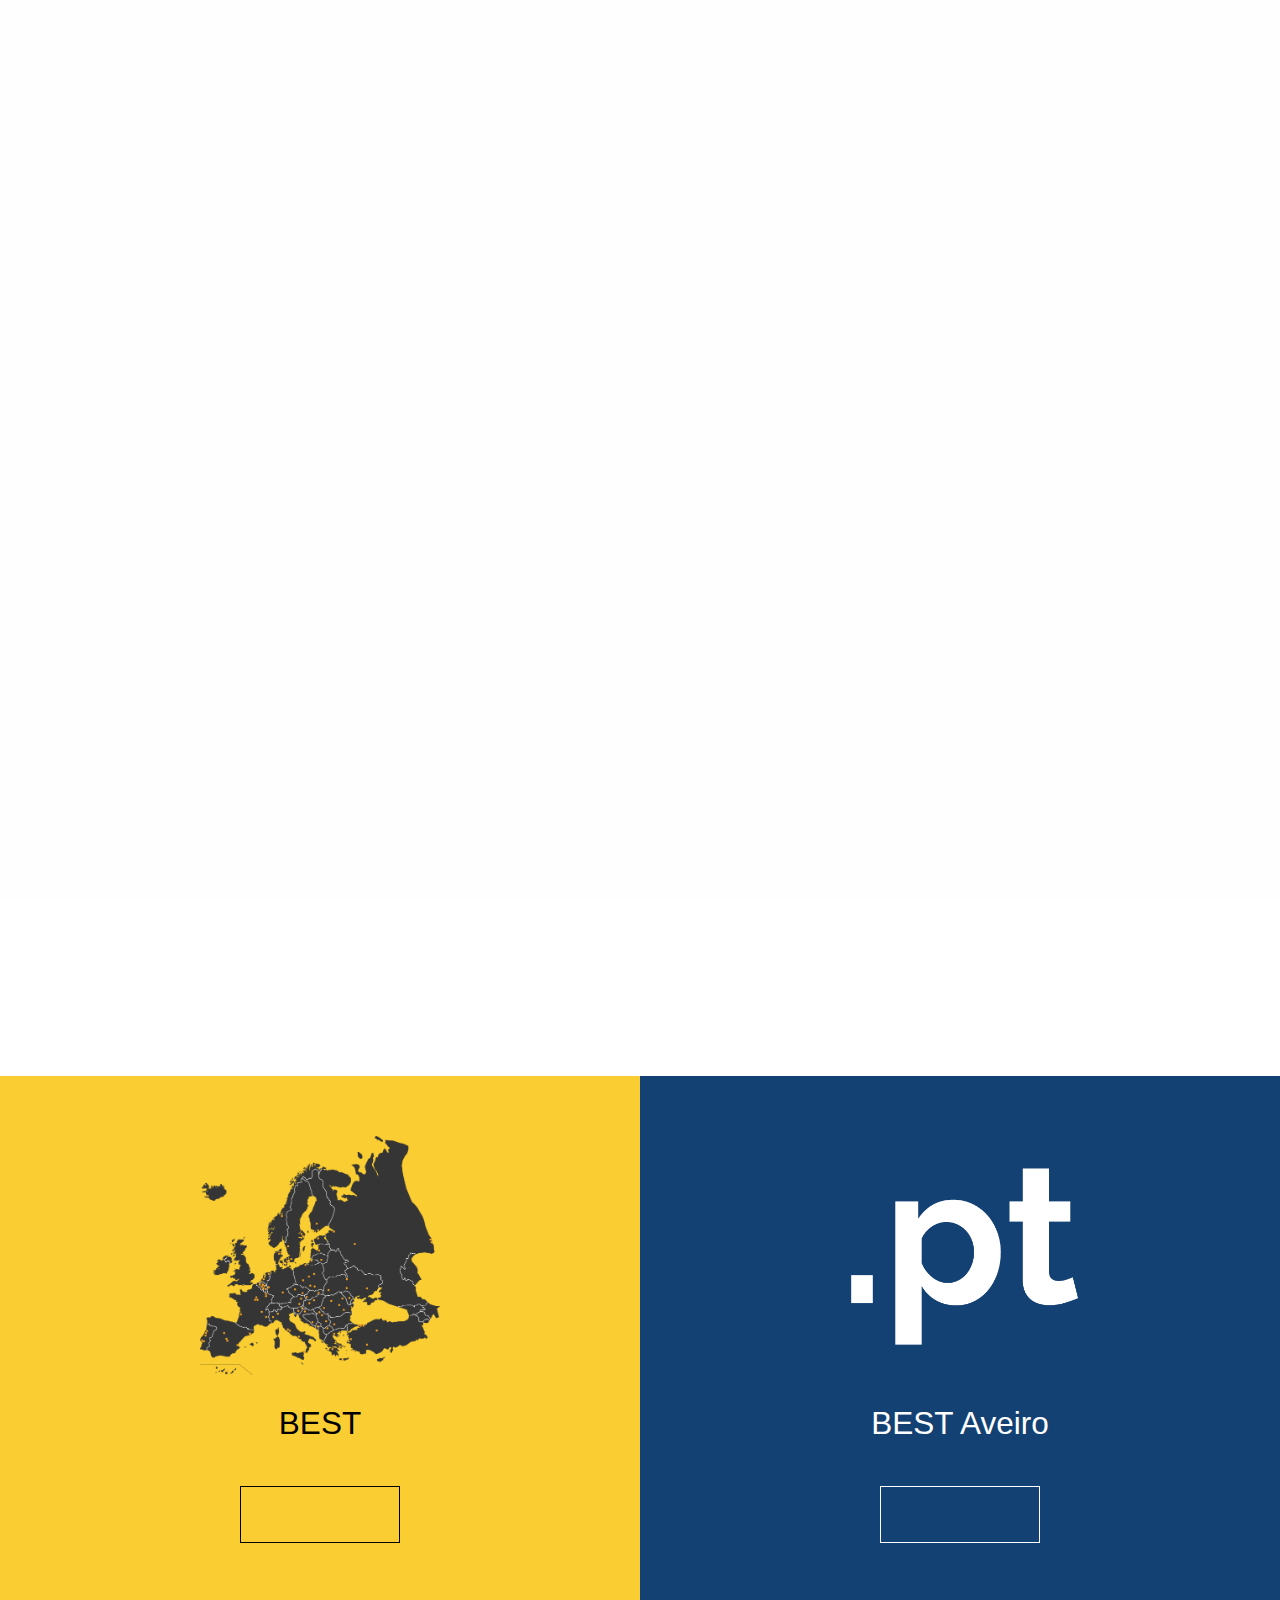
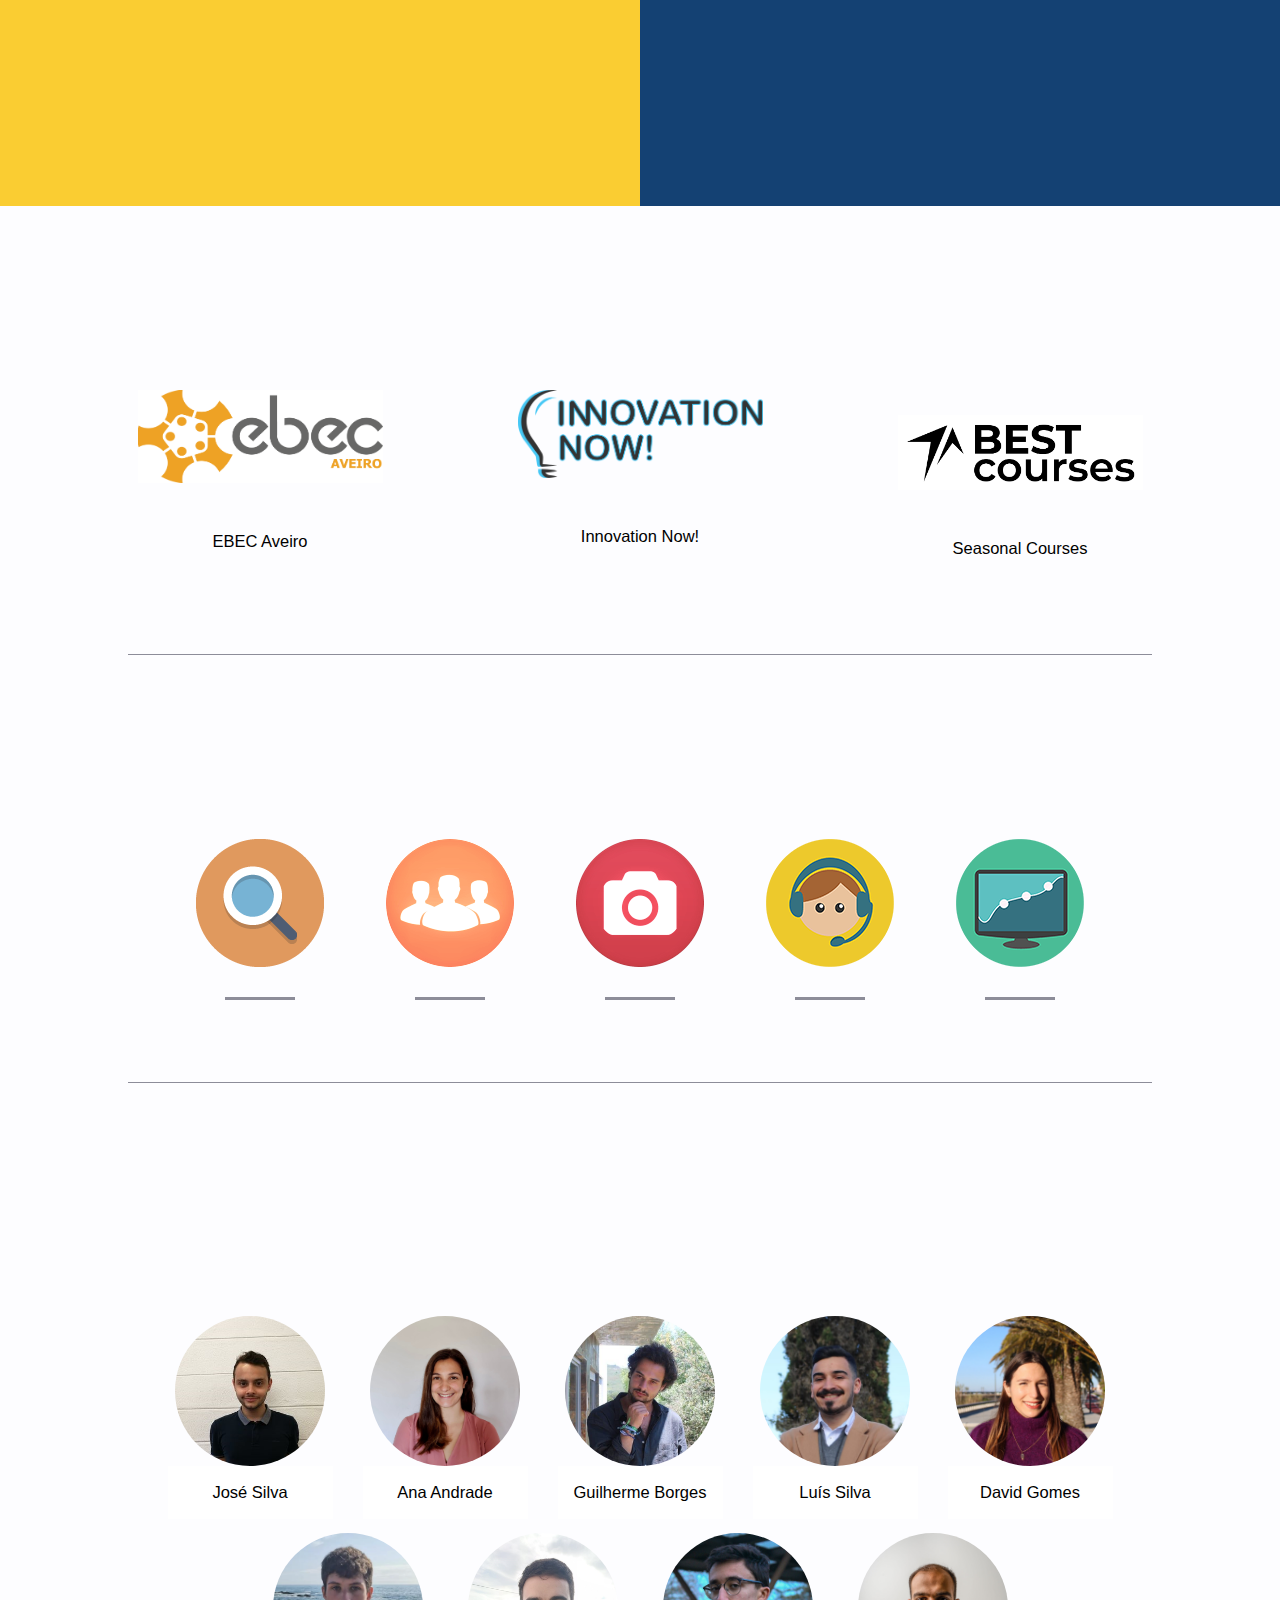
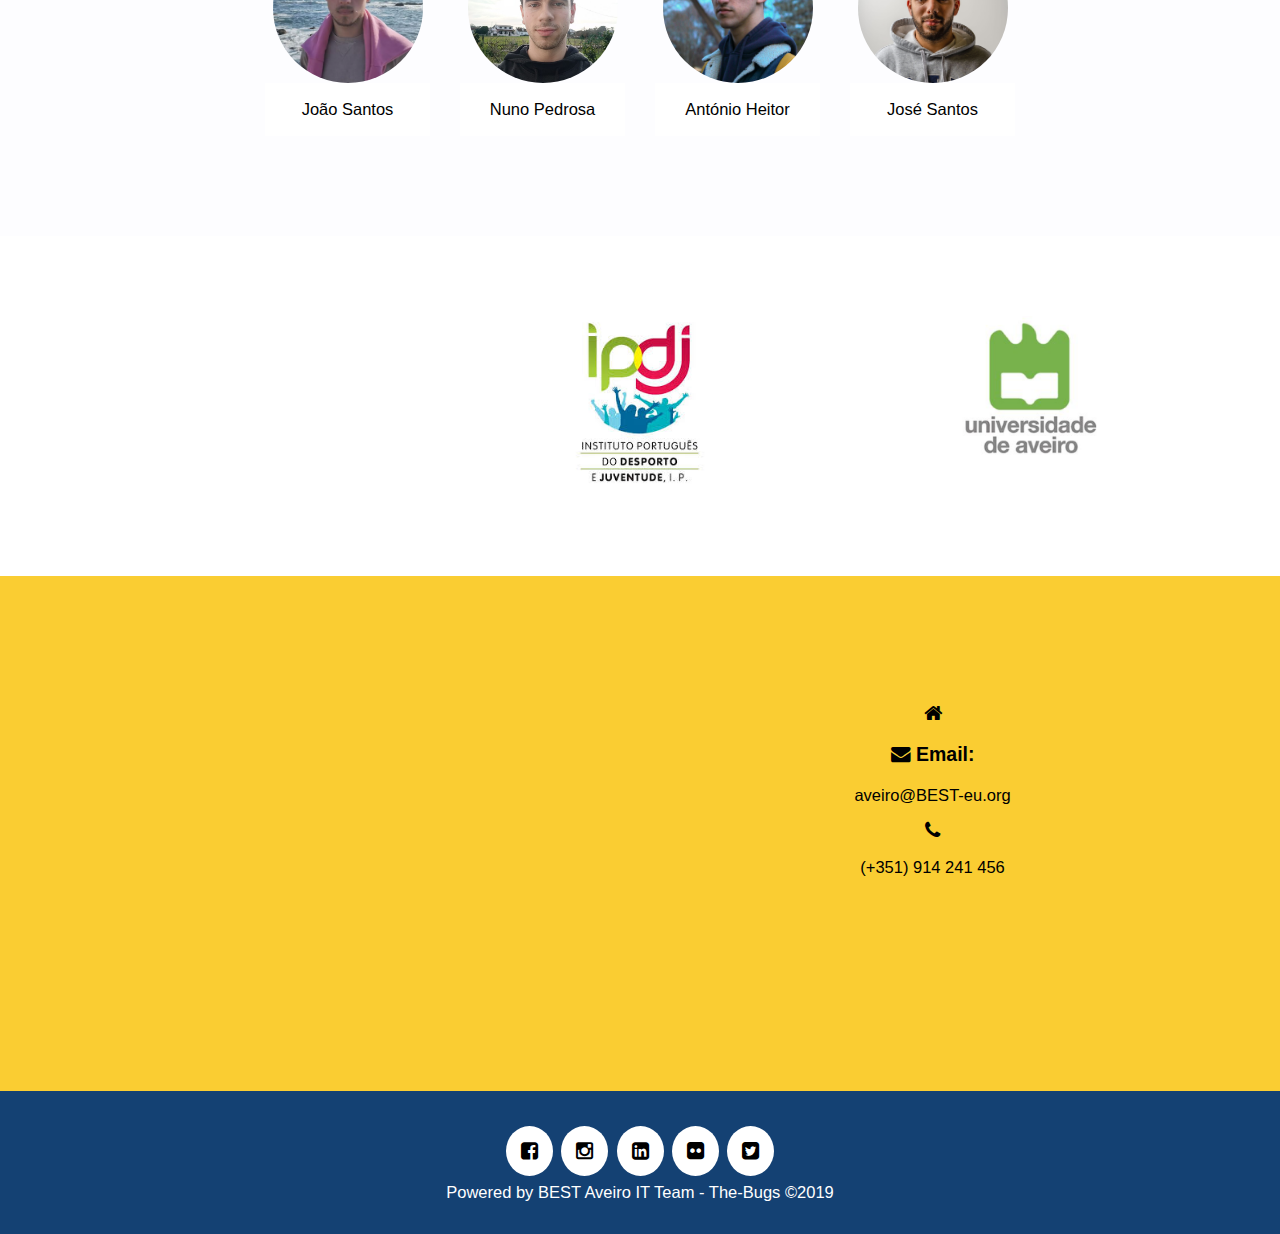
<file: index.html>
<html>
<head>
  <meta charset="utf-8">
  <meta http-equiv="X-UA-Compatible" content="IE=edge,chrome=1">
  <title>BEST Aveiro</title>
  <meta name="description" content="">
  <meta name="viewport" content="width=device-width, initial-scale=1, minimum-scale=1">
  <link rel="icon" href="assets/images/BEST_logomark.png">

  <link rel="stylesheet" href="assets/css/fonticons.css">
  <link rel="stylesheet" href="assets/css/font-awesome.min.css">
  <link rel="stylesheet" href="assets/fonts/stylesheet.css">

  <!--The 3 links are necessary to guarantee bootstrap work-->
  <!-- Latest compiled and minified CSS -->
  <link rel="stylesheet" href="https://maxcdn.bootstrapcdn.com/bootstrap/3.4.1/css/bootstrap.min.css">

  <!-- jQuery library -->
  <script src="https://ajax.googleapis.com/ajax/libs/jquery/3.4.1/jquery.min.js"></script>

  <!-- Latest compiled JavaScript -->
  <script src="https://maxcdn.bootstrapcdn.com/bootstrap/3.4.1/js/bootstrap.min.js"></script>

  <!-- Knockout feature -->
  <!-- Requires Jquery-->
  <script src="https://knockoutjs.com/downloads/knockout-3.5.0.js"></script>
  
  <!--Theme custom css -->
  <link rel="stylesheet" href="assets/css/layout.css">
  
  <!--Theme Responsive css-->
  <link rel="stylesheet" href="assets/css/responsivity.css"/>

</head>
<body data-bind="with: body">

  <div class="preloader">
    <div class="loaded">&nbsp;</div>
  </div>
  
  <nav class="navbar navbar-fixed-top navbar-default">
    <div class="container">
      <div class="navbar-header">
        <button type="button" class="navbar-toggle collapsed" data-toggle="collapse"
                        data-target="#myNavbar" aria-expanded="false">
          <span class="icon-bar"></span>
          <span class="icon-bar"></span>
          <span class="icon-bar"></span>
        </button>
        <a href="#">
          <img src="assets/images/logobranco.png">
        </a>
      </div>
        <div class="collapse navbar-collapse" id="myNavbar">
          <ul class="nav navbar-nav navbar-right" data-bind="using: navbar">
            <li><a href="#abouts" data-bind="text: abouts"></a></li>
            <li><a href="#teams" data-bind="text: events"></a></li>
            <li><a href="#equipas" data-bind="text: teams"></a></li>
            <li><a href="#portfolio" data-bind="text: board"></a></li>
            <li><a href="#clients" data-bind="text: partners"></a></li>
            <li><a href="#contactos" data-bind="text: contacts"></a></li>
            <li><a href="" data-bind="text: language, attr: {href: pageLanguage}"></a></li>
          </ul>
        </div>
    </div>
  </nav>
  
  <header id="home">
    <div class="container">
      <div class="row">
        <div class="slider">
          <img src="assets/images/ii1.png">
          <h3>Board of European <br>Students of Technology</h3>
          <p>Empowered Diversity - Developing Students</p>
        </div>
      </div>
    </div>
  </header>
  
  <section id="abouts" data-bind="using: abouts">
    <div class="container-fluid">
      <div class="row text-black">
        <div class="col-sm-6 bg-orange">          
          <img class="img-responsive" src="assets/images/teste3.png">
          <h3>BEST</h3>
          <p data-bind="text: text01"></p>
          <a class="btn-black btn" data-bind="text: btn" data-toggle="modal" data-target="#modalBEST"></a>
        </div>
        <div class="col-sm-6 bg-blue text-white">
          <img class="img-responsive" src="assets/images/pt.png">            
          <h3>BEST Aveiro</h3>
          <p data-bind="text: text02"></p>
          <a class="btn-white btn" data-bind="text: btn2" data-toggle="modal" data-target="#modalLBG"></a>
        </div>
      </div>
    </div>
  </section>
  
  <section id="teams" data-bind="using: events">
    <div class="container">

        <div class="row">
          <div class="col-sm-12 header">
              <h2 data-bind="text: title"></h2>
          </div>
        </div>

        <div class="row body" style="margin:auto">
          <div class="col-md-4">
            <a href="http://bestaveiro.web.ua.pt/ebec/">
              <img class="img-responsive" src="assets/images/Eventos/ebec.png" alt=" ">                 
              <h3>EBEC Aveiro</h3>
            </a>
            <p data-bind="html: textEbec"></p>
          </div>
  
          <div class="col-md-4">
            <a href="http://bestaveiro.web.ua.pt/innovation-now/" class="button">
              <img class="img-responsive" src="assets/images/Eventos/innov.png" alt="">
              <h3>Innovation Now!</h3>
            </a>
            <p data-bind="html: textInnov"></p>
          </div>

          <div class="col-md-4">
            <a href="http://bestaveiro.web.ua.pt/course/" class="button">
              <img class="img-responsive" src="assets/images/Eventos/cursos.png" style="margin-top: 25px" alt="">
              <h3>Seasonal Courses</h3>
            </a>
            <p data-bind="html: textCourses"></p>
          </div>
        </div>

    </div>
    <br><br>
    <div class="separator1"></div>
  </section>
  
  <section id="equipas" data-bind="using:teams">

      <div class="container">

        <div class="row header">
          <div class="col-sm-12">
            <h2 data-bind="text: title"></h2>
          </div>
        </div>

        <div class="row body">

          <div class="col-md-2 col-md-offset-1 division">
            <img class="img-responsive" src="assets/images/ft2.png">
            <div class="separator"></div>
            <h3 data-bind="text: titleCnt"></h3>
            <p data-bind="text: textCnt" style="margin-top: 52px"></p>
          </div>
  
          <div class="col-md-2 division">
            <img class="img-responsive" src="assets/images/ft5.png">
            <div class="separator"></div>
            <h3 data-bind="text: titleHR"></h3>
            <p data-bind="text: textHR" style="margin-top: 52px"></p>
          </div>

          <div class="col-md-2 division">
            <img class="img-responsive" src="assets/images/ft3.png">
            <div class="separator"></div>
            <h3 data-bind="text: titleMkt"></h3>
            <p style="margin-top: 16px" data-bind="text: textMkt"></p>
          </div>

          <div class="col-md-2 division">
            <img class="img-responsive" src="assets/images/ft1.png">
            <div class="separator"></div>
            <h3 data-bind="text: titleFR"></h3>
            <p data-bind="text: textFR"></p>
          </div>

          <div class="col-md-2 division">
            <img class="img-responsive" src="assets/images/ft4.png">
            <div class="separator"></div>
            <h3 data-bind="text: titleIT"></h3>
            <p data-bind="text: textIT"></p>
          </div>

        </div>
      </div>
      <div class="separator1"></div>
  </section>
  
  <section id="portfolio" data-bind="using: mgmt">
      <div class="container">

        <div class="row header">
          <div class="col-lg-12">
            <h2 data-bind="text: boardtitle"></h2>
          </div>
        </div>

        <div class="row body">

          <div class="col-md-offset-1 col-md-2 col-sm-4">
            <a class="portfolio-link" target="_blank" href="https://www.linkedin.com/in/jose-silva98/">
              <div class="portfolio-hover">
                <div class="portfolio-hover-content">
                  <i class="fa fa-linkedin"></i>
                </div>
              </div>
              <img class="img-responsive mgmt-photos" src="assets/images/x/4.png">
            </a>
            <div class="subtitle">
              <h4>José Silva</h4>
              <p class="text-muted" data-bind="text: president"></p>
            </div>
          </div>

          <div class="col-md-2 col-sm-4">
            <a class="portfolio-link" target="_blank" href="https://www.linkedin.com/in/ana-carolina-andrade-ac01/">
              <div class="portfolio-hover">
                <div class="portfolio-hover-content">
                  <i class="fa fa-linkedin"></i>
                </div>
              </div>
              <img class="img-responsive mgmt-photos" src="assets/images/x/6.png" alt="">
            </a>
            <div class="subtitle">
              <h4>Ana Andrade</h4>
              <p class="text-muted" data-bind="text: treasurer"></p>
            </div>
          </div>

          <div class="col-md-2 col-sm-4">
            <a class="portfolio-link" target="_blank" href="https://www.linkedin.com/in/guilhermesborges/">
              <div class="portfolio-hover">
                <div class="portfolio-hover-content">
                  <i class="fa fa-linkedin"></i>
                </div>
              </div>
              <img class="img-responsive mgmt-photos" src="assets/images/x/2.png" alt="">
            </a>
            <div class="subtitle">
              <h4>Guilherme Borges</h4>
              <p class="text-muted" data-bind="text: secretary"></p>
            </div>
          </div>
         
          <div class="col-md-offset-0 col-md-2 col-sm-offset-2 col-sm-4">
            <a class="portfolio-link" target="_blank" href="https://www.linkedin.com/in/luís-silva-0143561b9/">
              <div class="portfolio-hover">
                <div class="portfolio-hover-content">
                  <i class="fa fa-linkedin"></i>
                </div>
              </div>
              <img class="img-responsive mgmt-photos" src="assets/images/x/3.png" alt="">
            </a>
            <div class="subtitle">
              <h4>Luís Silva</h4>
              <p class="text-muted" data-bind="text: vphr"></p>
            </div>
          </div>

          <div class="col-md-2 col-sm-4">
            <a class="portfolio-link" target="_blank" href="https://www.linkedin.com/in/pedro-david-gomes/">
              <div class="portfolio-hover">
                <div class="portfolio-hover-content">
                  <i class="fa fa-linkedin"></i>
                </div>
              </div>
              <img class="img-responsive mgmt-photos" src="assets/images/x/8.png" alt="">
            </a>
            <div class="subtitle">
              <h4>David Gomes</h4>
              <p class="text-muted" data-bind="text: vpis"></p>
            </div>
          </div>
        </div>

        <div class="row header-2">
          <div class="col-lg-12">
            <h2 data-bind="text: mgmttitle"></h2>
          </div>
        </div>

        <div class="row body">

          

          <div class="col-md-2 col-md-offset-2 col-sm-3">
            <a class="portfolio-link" target="_blank" href="https://www.linkedin.com/in/joão-santos-510227152/">
              <div class="portfolio-hover">
                <div class="portfolio-hover-content">
                  <i class="fa fa-linkedin"></i>
                </div>
              </div>
              <img class="img-responsive mgmt-photos" src="assets/images/x/1.png" alt="">
            </a>
            <div class="subtitle">
              <h4>João Santos</h4>
              <p class="text-muted" data-bind="text: cnt"></p>
            </div>
          </div>

          <div class="col-md-2 col-md-offset-0.5 col-sm-3">
            <a class="portfolio-link" target="_blank" href="https://www.linkedin.com/in/nunopedrosa18/">
              <div class="portfolio-hover">
                <div class="portfolio-hover-content">
                  <i class="fa fa-linkedin"></i>
                </div>
              </div>
              <img class="img-responsive mgmt-photos" src="assets/images/x/7.png" alt="">
            </a>
            <div class="subtitle">
              <h4>Nuno Pedrosa</h4>
              <p class="text-muted" data-bind="text: it"></p>
            </div>
          </div>

          <div class="col-md-2 col-md-offset-0.5 col-sm-3">
            <a class="portfolio-link" target="_blank" href="https://www.linkedin.com/in/antónio-heitor-b89abb23b/">
              <div class="portfolio-hover">
                <div class="portfolio-hover-content">
                  <i class="fa fa-linkedin"></i>
                </div>
              </div>
              <img class="img-responsive mgmt-photos" src="assets/images/x/5.png" alt="">
            </a>
            <div class="subtitle">
              <h4>António Heitor</h4>
              <p class="text-muted" data-bind="text: mkt"></p>
            </div>
          </div>

          <div class="col-md-2 col-md-offset-0.5 col-sm-3">
            <a class="portfolio-link" target="_blank" href="https://www.linkedin.com/in/josé-santos-565793239/">
              <div class="portfolio-hover">
                <div class="portfolio-hover-content">
                  <i class="fa fa-linkedin"></i>
                </div>
              </div>
              <img class="img-responsive mgmt-photos" src="assets/images/x/9.png" alt="">
            </a>
            <div class="subtitle">
              <h4>José Santos</h4>
              <p class="text-muted" data-bind="text: fr"></p>
            </div>
          </div>

          

        </div>
      </div>
  </section>
  
  <section id="clients" data-bind="using: partners">
    <div class="container">
      <div class="row">

        <div class="col-sm-4 heading">
          <h2 data-bind="text: title"></h2>
        </div>

        <div class="col-sm-4">
          <div class="partners" style="width: 50%;">
            <a href="https://www.ipdj.pt/" target="_blank">
              <img class="img-responsive" src="assets/images/c1.jpg">
            </a>
          </div>
        </div>

        <div class="col-sm-4">
          <div class="partners" style="width: 40%;">
            <a href="https://www.ua.pt/" target="_blank">
              <img class="img-responsive" src="assets/images/c2.png">
            </a>
          </div>
        </div>

      </div>
    </div>
  </section>
  
  
  <section id="contactos" data-bind="using: contacts">
    <div class="container">

      <div class="row header">
        <div class="col-sm-12" >
            <h2 data-bind="text: title"></h2>
        </div>
      </div>
  
      <div class="row body">
        <div class="col-md-6 col-md-offset-0 col-sm-offset-2 col-sm-8" >
          <div class="embed-responsive embed-responsive-16by9">
            <iframe src="https://www.google.com/maps/embed?pb=!1m18!1m12!1m3!1d3027.9809366135064!2d-8.659694684735314!3d40.630302379340826!2m3!1f0!2f0!3f0!3m2!1i1024!2i768!4f13.1!3m3!1m2!1s0xd23a2aa4e1bda2b%3A0xd70b976749475485!2sUniversidade+de+Aveiro!5e0!3m2!1spt-PT!2spt!4v1561662996255!5m2!1spt-PT!2spt"
              class="embed-responsive-item"></iframe>
          </div>
        </div>
        <div class="col-md-6 col-sm-12 text-body">
          <h5>
            <i class="fa fa-home"></i>
            <span data-bind="text: addresstitle"></span>
          </h5>
          <p data-bind="html: address"></p>
          <h5>
            <i class="fa fa-envelope"></i>            
            <span>Email:</span>
          </h5>
          <p><a href="mailto:aveiro@BEST-eu.org" class="text-black">
            <span>aveiro@BEST-eu.org</span>
          </a></p>
          <h5>
            <i class="fa fa-phone"></i>         
            <span data-bind="text: teltitle"></span>
          </h5>
          <p>(+351) 914 241 456</p>
        </div>
      </div>

    </div>
  </section>

  <footer>
    <div class="container">
      <div class="row">
        <a href="https://www.facebook.com/BESTaveiro?fref=ts"  target="_blank"
          class="fa fa-facebook-square"></a>
        <a href="https://www.instagram.com/best.aveiro/?hl=pt" target="_blank" 
          class="fa fa-instagram"></a>
        <a href="https://pt.linkedin.com/company/best-aveiro"  target="_blank"
          class="fa fa-linkedin-square"></a>
        <a href="https://www.flickr.com/photos/bestaveiro/"    target="_blank" 
          class="fa fa-flickr"></a>  
        <a href="https://twitter.com/bestaveiro" target="_blank" 
          class="fa fa-twitter-square"></a>        
      </div>
      <div class="row">
        <p class="text-white">Powered by BEST Aveiro IT Team - The-Bugs ©2019</p>
      </div>
    </div>
  </footer>

<div id="modalBEST" class="modal fade" tabindex="-1" role="dialog" data-bind="using: modalBEST" aria-hidden="true">
  <div class="modal-dialog modal-lg" role="document">
    <div class="modal-content">
      <div class="modal-header">
        <h1 class="modal-title text-black text-bold">BEST</h1>
        <button type="button" class="close" data-dismiss="modal" aria-label="Close">
          <span aria-hidden="true">&times;</span>
        </button>
      </div>
      <div class="modal-body">
        <div class="container-fluid text-black text-justify" style="font-size: 0.9rem">
          <div class="row">
            <div class="col-md-8 col-md-offset-2">
              <img class="img-responsive" src="assets/images/bextintimg.jpg">
            </div>
          </div>
          <div class="row" style="margin-top: 30px;">
              <div class="col-sm-12">
                <p data-bind="html: p1"></p>
              </div>
          </div>
          <div class="row" style="margin-top: 30px;">
            <div class="col-md-6">
              <b data-bind="text: mission"></b>
              <p data-bind="text: missionText"></p>
            </div>
            <div class="col-md-6">
              <b data-bind="text: vision"></b>
              <p data-bind="text: visionText"></p>
            </div>
          </div>
        </div>        
      </div>
      <div class="modal-footer">
        <a href="https://best.eu.org/index.jsp" target="_blank">
          <span data-bind="text: site"
          style="text-align: right; color: black; font-weight: bold;"></span>
        </a>
      </div>
    </div>
  </div>
</div>

<div id="modalLBG" class="modal fade" tabindex="-1" role="dialog" data-bind="using: modalLBG" aria-hidden="true">
  <div class="modal-dialog modal-lg" role="document">
    <div class="modal-content">
      <div class="modal-header">
        <h1 class="modal-title">BEST Aveiro</h1>
        <button type="button" class="close" data-dismiss="modal" aria-label="Close">
          <span aria-hidden="true">&times;</span>
        </button>
      </div>
      <div class="modal-body">
        <div class="container-fluid">
          <div class="row">
            <div class="col-md-8 col-md-offset-2">
              <img class="img-responsive" src="assets/images/bestaveiromodal.jpg">
            </div>
          </div>
          <div class="row" style="margin-top: 30px;">
              <div class="col-sm-12">
                <h3 style="color: rgb(20, 65, 115); font-weight: bolder;" data-bind="text: organization"></h3>
              </div>
          </div>
          <div class="row" style="margin-top: 30px;">
            <div class="col-sm-12">
              <p style="text-align: justify; color:black; font-size: 14px;" data-bind="html: p1"></p>
            </div>
          </div>
          <div class="row" style="margin-top: 30px;">
            <div class="col-sm-12">
              <img class="img-responsive" src="assets/images/a1.jpg" alt="">        
              <p style="color: black; font-size: 14px; text-align: justify;" data-bind="text: p2"></p>
            </div>
          </div>
          <div class="row" style="margin-top: 30px;">
            <div class="col-sm-12">
              <img class="img-responsive" src="assets/images/a2.jpg" alt="">
              <p style="color: black; font-size: 14px;text-align: justify;" data-bind="text: p3"></p>
              <ul style="color: black; font-size: 14px;" data-bind="using: events">
                <li data-bind="text: courses"></li>
                <li data-bind="text: ebec"></li>
                <li data-bind="text: btd"></li>
                <li>Aveiro BEST Competititons (ABCs)</li>
                <li>Workshops</li>
              </ul>
            </div>
          </div>
          <div class="row" style="margin-top: 30px;">
            <div class="col-sm-12">
              <h3 style="color: rgb(20, 65, 115); font-weight: bolder;" data-bind="text: city"></h3>
              <p style="text-align: justify; color:black; font-size: 14px;" data-bind="text: p1c"></p>  
            </div>
          </div>
          <div class="row" style="margin-top: 30px;">
            <div class="col-sm-12">
              <img class="img-responsive" src="assets/images/moliceiros.jpg" alt="">
              <p style="color: black; font-size: 14px; text-align: justify;" data-bind="text: p2c"></p>
              <!-- More about Aveiro, ovos moles -->
  
              <img style="width: 400px;height: 250px;" class="img-responsive img-center"
             src="assets/images/ovos_moles.jpg" alt="">
              <p style="color: black; font-size: 14px; text-align: justify;" data-bind="text: p3c"></p>
            </div>
          </div>          
          <div class="row" style="margin-top: 30px;">
            <div class="col-sm-12">
              <img class="img-responsive" src="assets/images/salinas.jpg" alt="">
      
              <p style="color: black; font-size: 14px; text-align: justify;" data-bind="text: p4c"></p>
  
              <!-- More about Aveiro Porto -->
              <img class="img-responsive" src="assets/images/porto_aveiro.jpg" alt=""/>
    
              <p style="color: black; font-size: 14px; text-align: justify;" data-bind="text: p5c"></p>
            </div>
          </div>
          <div class="row" style="margin-top: 30px;">
            <div class="col-sm-12">
              <h3 style=" color: rgb(20, 65, 115); font-weight: bolder;" data-bind="text: uni"></h3>
              <p style="text-align: justify; color:black; font-size: 14px;" data-bind="html: textuni"></p>
              <img style="width: 400px;height: 200px;"  class="img-responsive" src="assets/images/a3.jpg">
              <div class="texto">
                <ul data-bind="using: list">
                  <li data-bind="text: refectory"></li>
                  <li data-bind="text: library"></li>
                  <li data-bind="text: bookstore"></li>
                  <li data-bind="text: conference"></li>
                  <li data-bind="text: gallery"></li>
                  <li data-bind="text: square"></li>
                  <li data-bind="text: track"></li>
                  <li data-bind="text: laundry"></li>
                  <li data-bind="text: mail"></li>
                  <li data-bind="text: bank"></li>
                  <li data-bind="text: store"></li>
                </ul>
              </div>
            </div>
          </div>
        </div>       
      </div>
      <div class="modal-footer">
        
      </div>
    </div>
  </div>
</div>

<script src="assets/js/code.js"></script>
<script src="assets/js/estrutura.js"></script>

</body>
</html>
</file>
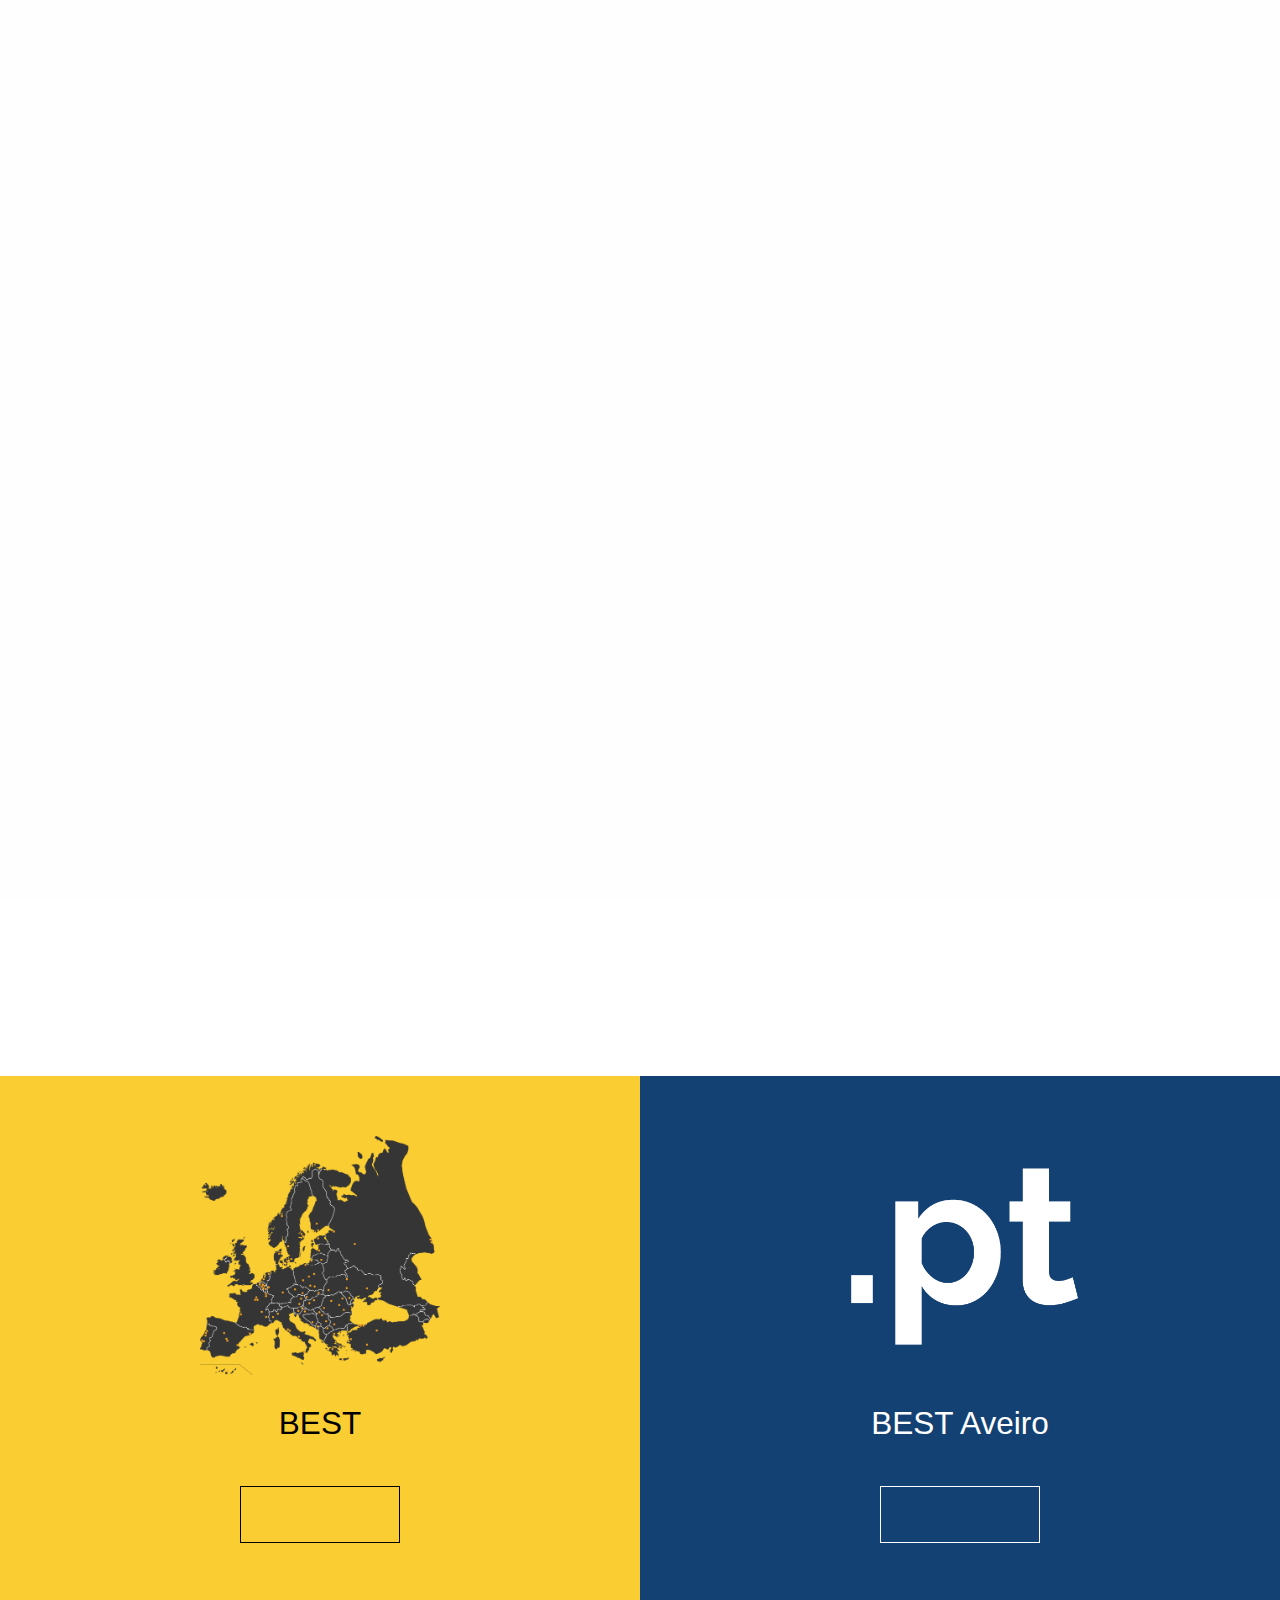
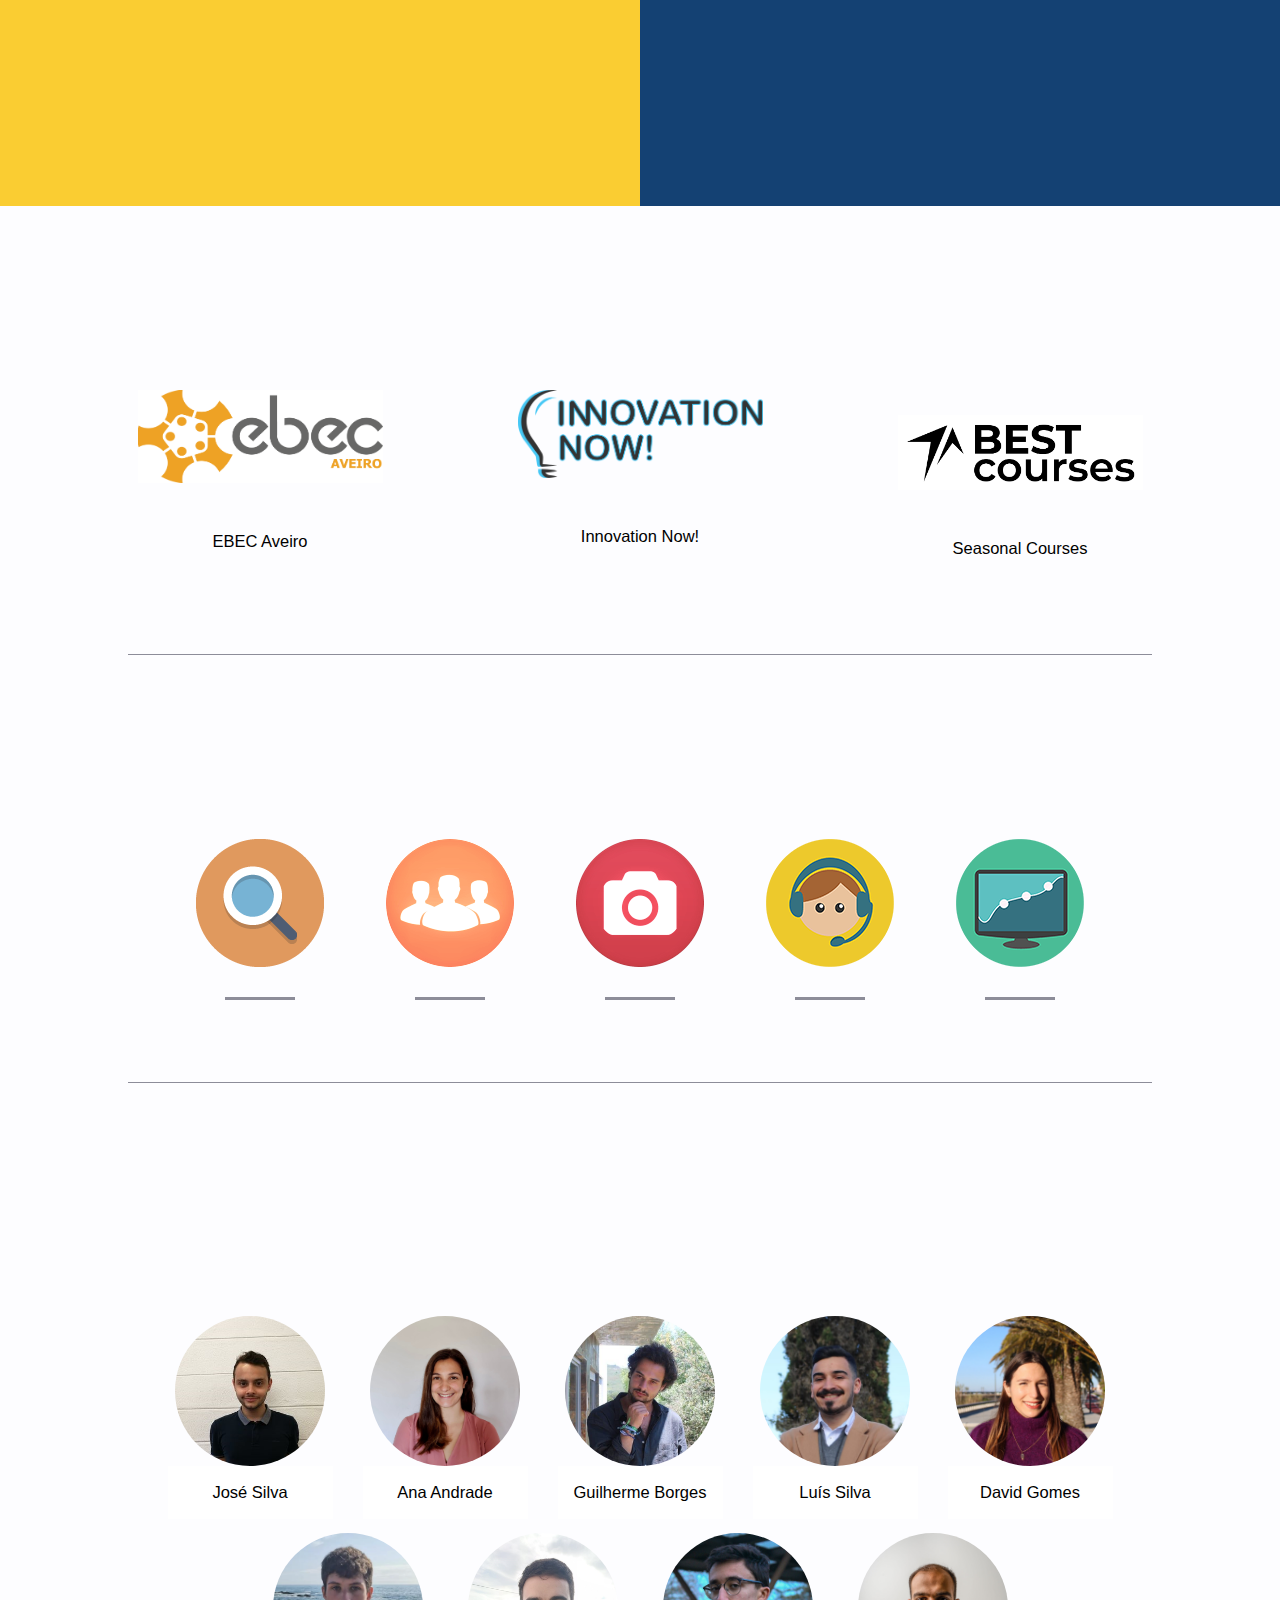
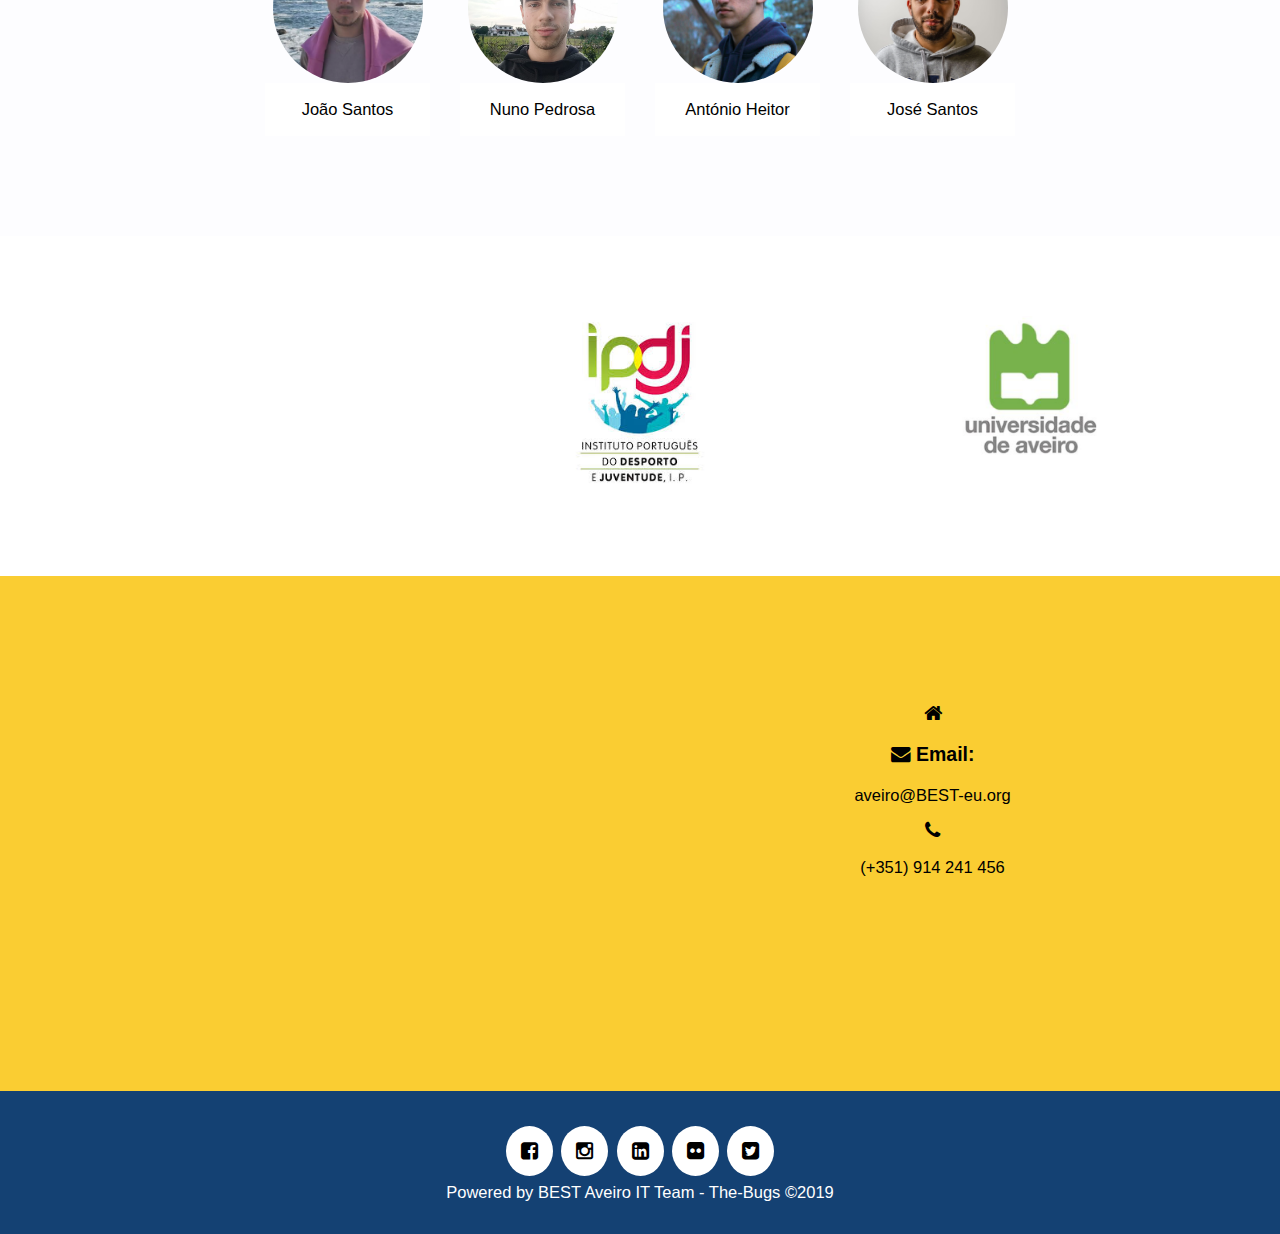
<file: indexEn.html>
<html>
<head>
  <meta charset="utf-8">
  <meta http-equiv="X-UA-Compatible" content="IE=edge,chrome=1">
  <title>BEST Aveiro</title>
  <meta name="description" content="">
  <meta name="viewport" content="width=device-width, initial-scale=1, minimum-scale=1">
  <link rel="icon" href="assets/images/BEST_logomark.png">

  <link rel="stylesheet" href="assets/css/fonticons.css">
  <link rel="stylesheet" href="assets/css/font-awesome.min.css">
  <link rel="stylesheet" href="assets/fonts/stylesheet.css">

  <!--The 3 links are necessary to guarantee bootstrap work-->
  <!-- Latest compiled and minified CSS -->
  <link rel="stylesheet" href="https://maxcdn.bootstrapcdn.com/bootstrap/3.4.1/css/bootstrap.min.css">

  <!-- jQuery library -->
  <script src="https://ajax.googleapis.com/ajax/libs/jquery/3.4.1/jquery.min.js"></script>

  <!-- Latest compiled JavaScript -->
  <script src="https://maxcdn.bootstrapcdn.com/bootstrap/3.4.1/js/bootstrap.min.js"></script>

  <!-- Knockout feature -->
  <!-- Requires Jquery-->
  <script src="https://knockoutjs.com/downloads/knockout-3.5.0.js"></script>
  
  <!--Theme custom css -->
  <link rel="stylesheet" href="assets/css/layout.css">
  
  <!--Theme Responsive css-->
  <link rel="stylesheet" href="assets/css/responsivity.css"/>

</head>
<body data-bind="with: body">

  <div class="preloader">
    <div class="loaded">&nbsp;</div>
  </div>
  
  <nav class="navbar navbar-fixed-top navbar-default">
    <div class="container">
      <div class="navbar-header">
        <button type="button" class="navbar-toggle collapsed" data-toggle="collapse"
                        data-target="#myNavbar" aria-expanded="false">
          <span class="icon-bar"></span>
          <span class="icon-bar"></span>
          <span class="icon-bar"></span>
        </button>
        <a href="#">
          <img src="assets/images/logobranco.png">
        </a>
      </div>
        <div class="collapse navbar-collapse" id="myNavbar">
          <ul class="nav navbar-nav navbar-right" data-bind="using: navbar">
            <li><a href="#abouts" data-bind="text: abouts"></a></li>
            <li><a href="#teams" data-bind="text: events"></a></li>
            <li><a href="#equipas" data-bind="text: teams"></a></li>
            <li><a href="#portfolio" data-bind="text: board"></a></li>
            <li><a href="#clients" data-bind="text: partners"></a></li>
            <li><a href="#contactos" data-bind="text: contacts"></a></li>
            <li><a href="" data-bind="text: language, attr: {href: pageLanguage}"></a></li>
          </ul>
        </div>
    </div>
  </nav>
  
  <header id="home">
    <div class="container">
      <div class="row">
        <div class="slider">
          <img src="assets/images/ii1.png">
          <h3>Board of European <br>Students of Technology</h3>
          <p>Empowered Diversity - Developing Students</p>
        </div>
      </div>
    </div>
  </header>
  
  <section id="abouts" data-bind="using: abouts">
    <div class="container-fluid">
      <div class="row text-black">
        <div class="col-sm-6 bg-orange">          
          <img class="img-responsive" src="assets/images/teste3.png">
          <h3>BEST</h3>
          <p data-bind="text: text01"></p>
          <a class="btn-black btn" data-bind="text: btn" data-toggle="modal" data-target="#modalBEST"></a>
        </div>
        <div class="col-sm-6 bg-blue text-white">
          <img class="img-responsive" src="assets/images/pt.png">            
          <h3>BEST Aveiro</h3>
          <p data-bind="text: text02"></p>
          <a class="btn-white btn" data-bind="text: btn2" data-toggle="modal" data-target="#modalLBG"></a>
        </div>
      </div>
    </div>
  </section>
  
  <section id="teams" data-bind="using: events">
    <div class="container">

        <div class="row">
          <div class="col-sm-12 header">
              <h2 data-bind="text: title"></h2>
          </div>
        </div>

        <div class="row body" style="margin:auto">
          <div class="col-md-4">
            <a href="http://bestaveiro.web.ua.pt/ebec/">
              <img class="img-responsive" src="assets/images/Eventos/ebec.png" alt=" ">                 
              <h3>EBEC Aveiro</h3>
            </a>
            <p data-bind="html: textEbec"></p>
          </div>
  
          <div class="col-md-4">
            <a href="http://bestaveiro.web.ua.pt/innovation-now/" class="button">
              <img class="img-responsive" src="assets/images/Eventos/innov.png" alt="">
              <h3>Innovation Now!</h3>
            </a>
            <p data-bind="html: textInnov"></p>
          </div>

          <div class="col-md-4">
            <a id="seasonal" class="button">
              <img class="img-responsive" src="assets/images/Eventos/cursos.png" style="margin-top: 25px" alt="">
              <h3>Seasonal Courses</h3>
            </a>
            <p data-bind="html: textCourses"></p>
          </div>
        </div>

    </div>
    <br><br>
    <div class="separator1"></div>
  </section>
  
  <section id="equipas" data-bind="using:teams">

      <div class="container">

        <div class="row header">
          <div class="col-sm-12">
            <h2 data-bind="text: title"></h2>
          </div>
        </div>

        <div class="row body">

          <div class="col-md-2 col-md-offset-1 division">
            <img class="img-responsive" src="assets/images/ft2.png">
            <div class="separator"></div>
            <h3 data-bind="text: titleCnt"></h3>
            <p data-bind="text: textCnt" style="margin-top: 52px"></p>
          </div>
  
          <div class="col-md-2 division">
            <img class="img-responsive" src="assets/images/ft5.png">
            <div class="separator"></div>
            <h3 data-bind="text: titleHR"></h3>
            <p data-bind="text: textHR" style="margin-top: 52px"></p>
          </div>

          <div class="col-md-2 division">
            <img class="img-responsive" src="assets/images/ft3.png">
            <div class="separator"></div>
            <h3 data-bind="text: titleMkt"></h3>
            <p style="margin-top: 16px" data-bind="text: textMkt"></p>
          </div>

          <div class="col-md-2 division">
            <img class="img-responsive" src="assets/images/ft1.png">
            <div class="separator"></div>
            <h3 data-bind="text: titleFR"></h3>
            <p data-bind="text: textFR" style="margin-top: 52px"></p>
          </div>

          <div class="col-md-2 division">
            <img class="img-responsive" src="assets/images/ft4.png">
            <div class="separator"></div>
            <h3 data-bind="text: titleIT"></h3>
            <p data-bind="text: textIT"></p>
          </div>

        </div>
      </div>
      <div class="separator1"></div>
  </section>
  
  <section id="portfolio" data-bind="using: mgmt">
      <div class="container">

        <div class="row header">
          <div class="col-lg-12">
            <h2 data-bind="text: boardtitle"></h2>
          </div>
        </div>

        <div class="row body">

          <div class="col-md-offset-1 col-md-2 col-sm-4">
            <a class="portfolio-link" target="_blank" href="https://www.linkedin.com/in/jose-silva98/">
              <div class="portfolio-hover">
                <div class="portfolio-hover-content">
                  <i class="fa fa-linkedin"></i>
                </div>
              </div>
              <img class="img-responsive mgmt-photos" src="assets/images/x/4.png">
            </a>
            <div class="subtitle">
              <h4>José Silva</h4>
              <p class="text-muted" data-bind="text: president"></p>
            </div>
          </div>

          <div class="col-md-2 col-sm-4">
            <a class="portfolio-link" target="_blank" href="https://www.linkedin.com/in/ana-carolina-andrade-ac01/">
              <div class="portfolio-hover">
                <div class="portfolio-hover-content">
                  <i class="fa fa-linkedin"></i>
                </div>
              </div>
              <img class="img-responsive mgmt-photos" src="assets/images/x/6.png" alt="">
            </a>
            <div class="subtitle">
              <h4>Ana Andrade</h4>
              <p class="text-muted" data-bind="text: treasurer"></p>
            </div>
          </div>

          <div class="col-md-2 col-sm-4">
            <a class="portfolio-link" target="_blank" href="https://www.linkedin.com/in/guilhermesborges/">
              <div class="portfolio-hover">
                <div class="portfolio-hover-content">
                  <i class="fa fa-linkedin"></i>
                </div>
              </div>
              <img class="img-responsive mgmt-photos" src="assets/images/x/2.png" alt="">
            </a>
            <div class="subtitle">
              <h4>Guilherme Borges</h4>
              <p class="text-muted" data-bind="text: secretary"></p>
            </div>
          </div>
         
          <div class="col-md-offset-0 col-md-2 col-sm-offset-2 col-sm-4">
            <a class="portfolio-link" target="_blank" href="https://www.linkedin.com/in/luís-silva-0143561b9/">
              <div class="portfolio-hover">
                <div class="portfolio-hover-content">
                  <i class="fa fa-linkedin"></i>
                </div>
              </div>
              <img class="img-responsive mgmt-photos" src="assets/images/x/3.png" alt="">
            </a>
            <div class="subtitle">
              <h4>Luís Silva</h4>
              <p class="text-muted" data-bind="text: vphr"></p>
            </div>
          </div>

          <div class="col-md-2 col-sm-4">
            <a class="portfolio-link" target="_blank" href="https://www.linkedin.com/in/pedro-david-gomes/">
              <div class="portfolio-hover">
                <div class="portfolio-hover-content">
                  <i class="fa fa-linkedin"></i>
                </div>
              </div>
              <img class="img-responsive mgmt-photos" src="assets/images/x/8.png" alt="">
            </a>
            <div class="subtitle">
              <h4>David Gomes</h4>
              <p class="text-muted" data-bind="text: vpis"></p>
            </div>
          </div>
        </div>

        <div class="row header-2">
          <div class="col-lg-12">
            <h2 data-bind="text: mgmttitle"></h2>
          </div>
        </div>

        <div class="row body">

          

          <div class="col-md-2 col-md-offset-2 col-sm-3">
            <a class="portfolio-link" target="_blank" href="https://www.linkedin.com/in/joão-santos-510227152/">
              <div class="portfolio-hover">
                <div class="portfolio-hover-content">
                  <i class="fa fa-linkedin"></i>
                </div>
              </div>
              <img class="img-responsive mgmt-photos" src="assets/images/x/1.png" alt="">
            </a>
            <div class="subtitle">
              <h4>João Santos</h4>
              <p class="text-muted" data-bind="text: cnt"></p>
            </div>
          </div>

          <div class="col-md-2 col-md-offset-0.5 col-sm-3">
            <a class="portfolio-link" target="_blank" href="https://www.linkedin.com/in/nunopedrosa18/">
              <div class="portfolio-hover">
                <div class="portfolio-hover-content">
                  <i class="fa fa-linkedin"></i>
                </div>
              </div>
              <img class="img-responsive mgmt-photos" src="assets/images/x/7.png" alt="">
            </a>
            <div class="subtitle">
              <h4>Nuno Pedrosa</h4>
              <p class="text-muted" data-bind="text: it"></p>
            </div>
          </div>

          <div class="col-md-2 col-md-offset-0.5 col-sm-3">
            <a class="portfolio-link" target="_blank" href="https://www.linkedin.com/in/antónio-heitor-b89abb23b/">
              <div class="portfolio-hover">
                <div class="portfolio-hover-content">
                  <i class="fa fa-linkedin"></i>
                </div>
              </div>
              <img class="img-responsive mgmt-photos" src="assets/images/x/5.png" alt="">
            </a>
            <div class="subtitle">
              <h4>António Heitor</h4>
              <p class="text-muted" data-bind="text: mkt"></p>
            </div>
          </div>

          <div class="col-md-2 col-md-offset-0.5 col-sm-3">
            <a class="portfolio-link" target="_blank" href="https://www.linkedin.com/in/josé-santos-565793239/">
              <div class="portfolio-hover">
                <div class="portfolio-hover-content">
                  <i class="fa fa-linkedin"></i>
                </div>
              </div>
              <img class="img-responsive mgmt-photos" src="assets/images/x/9.png" alt="">
            </a>
            <div class="subtitle">
              <h4>José Santos</h4>
              <p class="text-muted" data-bind="text: fr"></p>
            </div>
          </div>

        </div>
      </div>
  </section>
  
  <section id="clients" data-bind="using: partners">
    <div class="container">
      <div class="row">

        <div class="col-sm-4 heading">
          <h2 data-bind="text: title"></h2>
        </div>

        <div class="col-sm-4">
          <div class="partners" style="width: 50%;">
            <a href="https://www.ipdj.pt/" target="_blank">
              <img class="img-responsive" src="assets/images/c1.jpg">
            </a>
          </div>
        </div>

        <div class="col-sm-4">
          <div class="partners" style="width: 40%;">
            <a href="https://www.ua.pt/" target="_blank">
              <img class="img-responsive" src="assets/images/c2.png">
            </a>
          </div>
        </div>

      </div>
    </div>
  </section>
  
  
  <section id="contactos" data-bind="using: contacts">
    <div class="container">

      <div class="row header">
        <div class="col-sm-12" >
            <h2 data-bind="text: title"></h2>
        </div>
      </div>
  
      <div class="row body">
        <div class="col-md-6 col-md-offset-0 col-sm-offset-2 col-sm-8" >
          <div class="embed-responsive embed-responsive-16by9">
            <iframe src="https://www.google.com/maps/embed?pb=!1m18!1m12!1m3!1d3027.9809366135064!2d-8.659694684735314!3d40.630302379340826!2m3!1f0!2f0!3f0!3m2!1i1024!2i768!4f13.1!3m3!1m2!1s0xd23a2aa4e1bda2b%3A0xd70b976749475485!2sUniversidade+de+Aveiro!5e0!3m2!1spt-PT!2spt!4v1561662996255!5m2!1spt-PT!2spt"
              class="embed-responsive-item"></iframe>
          </div>
        </div>
        <div class="col-md-6 col-sm-12 text-body">
          <h5>
            <i class="fa fa-home"></i>
            <span data-bind="text: addresstitle"></span>
          </h5>
          <p data-bind="html: address"></p>
          <h5>
            <i class="fa fa-envelope"></i>            
            <span>Email:</span>
          </h5>
          <p><a href="mailto:aveiro@BEST.eu.org" class="text-black">
            <span>aveiro@BEST-eu.org</span>
          </a></p>
          <h5>
            <i class="fa fa-phone"></i>         
            <span data-bind="text: teltitle"></span>
          </h5>
          <p>(+351) 914 241 456</p>
        </div>
      </div>

    </div>
  </section>

  <footer>
    <div class="container">
      <div class="row">
        <a href="https://www.facebook.com/BESTaveiro?fref=ts"  target="_blank"
          class="fa fa-facebook-square"></a>
        <a href="https://www.instagram.com/best.aveiro/?hl=pt" target="_blank" 
          class="fa fa-instagram"></a>
        <a href="https://pt.linkedin.com/company/best-aveiro"  target="_blank"
          class="fa fa-linkedin-square"></a>
        <a href="https://www.flickr.com/photos/bestaveiro/"    target="_blank" 
          class="fa fa-flickr"></a>     
          <a href="https://twitter.com/bestaveiro" target="_blank" 
          class="fa fa-twitter-square"></a>      
      </div>
      <div class="row">
        <p class="text-white">Powered by BEST Aveiro IT Team - The-Bugs ©2019</p>
      </div>
    </div>
  </footer>

<div id="modalBEST" class="modal fade" tabindex="-1" role="dialog" data-bind="using: modalBEST" aria-hidden="true">
  <div class="modal-dialog modal-lg" role="document">
    <div class="modal-content">
      <div class="modal-header">
        <h1 class="modal-title text-black text-bold">BEST</h1>
        <button type="button" class="close" data-dismiss="modal" aria-label="Close">
          <span aria-hidden="true">&times;</span>
        </button>
      </div>
      <div class="modal-body">
        <div class="container-fluid text-black text-justify" style="font-size: 0.9rem">
          <div class="row">
            <div class="col-md-8 col-md-offset-2">
              <img class="img-responsive" src="assets/images/bextintimg.jpg">
            </div>
          </div>
          <div class="row" style="margin-top: 30px;">
              <div class="col-sm-12">
                <p data-bind="html: p1"></p>
              </div>
          </div>
          <div class="row" style="margin-top: 30px;">
            <div class="col-md-6">
              <b data-bind="text: mission"></b>
              <p data-bind="text: missionText"></p>
            </div>
            <div class="col-md-6">
              <b data-bind="text: vision"></b>
              <p data-bind="text: visionText"></p>
            </div>
          </div>
        </div>        
      </div>
      <div class="modal-footer">
        <a href="https://best.eu.org/index.jsp" target="_blank">
          <span data-bind="text: site"
          style="text-align: right; color: black; font-weight: bold;"></span>
        </a>
      </div>
    </div>
  </div>
</div>

<div id="modalLBG" class="modal fade" tabindex="-1" role="dialog" data-bind="using: modalLBG" aria-hidden="true">
  <div class="modal-dialog modal-lg" role="document">
    <div class="modal-content">
      <div class="modal-header">
        <h1 class="modal-title">BEST Aveiro</h1>
        <button type="button" class="close" data-dismiss="modal" aria-label="Close">
          <span aria-hidden="true">&times;</span>
        </button>
      </div>
      <div class="modal-body">
        <div class="container-fluid">
          <div class="row">
            <div class="col-md-8 col-md-offset-2">
              <img class="img-responsive" src="assets/images/bestaveiromodal.jpg">
            </div>
          </div>
          <div class="row" style="margin-top: 30px;">
              <div class="col-sm-12">
                <h3 style="color: rgb(20, 65, 115); font-weight: bolder;" data-bind="text: organization"></h3>
              </div>
          </div>
          <div class="row" style="margin-top: 30px;">
            <div class="col-sm-12">
              <p style="text-align: justify; color:black; font-size: 14px;" data-bind="html: p1"></p>
            </div>
          </div>
          <div class="row" style="margin-top: 30px;">
            <div class="col-sm-12">
              <img class="img-responsive" src="assets/images/a1.jpg" alt="">        
              <p style="color: black; font-size: 14px; text-align: justify;" data-bind="text: p2"></p>
            </div>
          </div>
          <div class="row" style="margin-top: 30px;">
            <div class="col-sm-12">
              <img class="img-responsive" src="assets/images/a2.jpg" alt="">
              <p style="color: black; font-size: 14px;text-align: justify;" data-bind="text: p3"></p>
              <ul style="color: black; font-size: 14px;" data-bind="using: events">
                <li data-bind="text: courses"></li>
                <li data-bind="text: ebec"></li>
                <li data-bind="text: btd"></li>
                <li>Aveiro BEST Competititons (ABCs)</li>
                <li>Workshops</li>
              </ul>
            </div>
          </div>
          <div class="row" style="margin-top: 30px;">
            <div class="col-sm-12">
              <h3 style="color: rgb(20, 65, 115); font-weight: bolder;" data-bind="text: city"></h3>
              <p style="text-align: justify; color:black; font-size: 14px;" data-bind="text: p1c"></p>  
            </div>
          </div>
          <div class="row" style="margin-top: 30px;">
            <div class="col-sm-12">
              <img class="img-responsive" src="assets/images/moliceiros.jpg" alt="">
              <p style="color: black; font-size: 14px; text-align: justify;" data-bind="text: p2c"></p>
              <!-- More about Aveiro, ovos moles -->
  
              <img style="width: 400px;height: 250px;" class="img-responsive img-center"
             src="assets/images/ovos_moles.jpg" alt="">
              <p style="color: black; font-size: 14px; text-align: justify;" data-bind="text: p3c"></p>
            </div>
          </div>          
          <div class="row" style="margin-top: 30px;">
            <div class="col-sm-12">
              <img class="img-responsive" src="assets/images/salinas.jpg" alt="">
      
              <p style="color: black; font-size: 14px; text-align: justify;" data-bind="text: p4c"></p>
  
              <!-- More about Aveiro Porto -->
              <img class="img-responsive" src="assets/images/porto_aveiro.jpg" alt=""/>
    
              <p style="color: black; font-size: 14px; text-align: justify;" data-bind="text: p5c"></p>
            </div>
          </div>
          <div class="row" style="margin-top: 30px;">
            <div class="col-sm-12">
              <h3 style=" color: rgb(20, 65, 115); font-weight: bolder;" data-bind="text: uni"></h3>
              <p style="text-align: justify; color:black; font-size: 14px;" data-bind="html: textuni"></p>
              <img style="width: 400px;height: 200px;"  class="img-responsive" src="assets/images/a3.jpg">
              <div class="texto">
                <ul data-bind="using: list">
                  <li data-bind="text: refectory"></li>
                  <li data-bind="text: library"></li>
                  <li data-bind="text: bookstore"></li>
                  <li data-bind="text: conference"></li>
                  <li data-bind="text: gallery"></li>
                  <li data-bind="text: square"></li>
                  <li data-bind="text: track"></li>
                  <li data-bind="text: laundry"></li>
                  <li data-bind="text: mail"></li>
                  <li data-bind="text: bank"></li>
                  <li data-bind="text: store"></li>
                </ul>
              </div>
            </div>
          </div>
        </div>       
      </div>
      <div class="modal-footer">
        
      </div>
    </div>
  </div>
</div>

<script src="assets/js/code.js"></script>
<script src="assets/js/estruturaEn.js"></script>

</body>
</html>
</file>
<file: assets/css/fonticons.css>
@font-face {
	font-family: 'Linearicons-Free';
	src:url('../fonts/Linearicons-Free.eot?w118d');
	src:url('../fonts/Linearicons-Free.eot?#iefixw118d') format('embedded-opentype'),
		url('../fonts/Linearicons-Free.woff2?w118d') format('woff2'),
		url('../fonts/Linearicons-Free.woff?w118d') format('woff'),
		url('../fonts/Linearicons-Free.ttf?w118d') format('truetype'),
		url('../fonts/Linearicons-Free.svg?w118d#Linearicons-Free') format('svg');
	font-weight: normal;
	font-style: normal;
}

.lnr {
	font-family: 'Linearicons-Free';
	speak: none;
	font-style: normal;
	font-weight: normal;
	font-variant: normal;
	text-transform: none;
	line-height: 1;

	/* Better Font Rendering =========== */
	-webkit-font-smoothing: antialiased;
	-moz-osx-font-smoothing: grayscale;
}

.lnr-home:before {
	content: "\e800";
}
.lnr-apartment:before {
	content: "\e801";
}
.lnr-pencil:before {
	content: "\e802";
}
.lnr-magic-wand:before {
	content: "\e803";
}
.lnr-drop:before {
	content: "\e804";
}
.lnr-lighter:before {
	content: "\e805";
}
.lnr-poop:before {
	content: "\e806";
}
.lnr-sun:before {
	content: "\e807";
}
.lnr-moon:before {
	content: "\e808";
}
.lnr-cloud:before {
	content: "\e809";
}
.lnr-cloud-upload:before {
	content: "\e80a";
}
.lnr-cloud-download:before {
	content: "\e80b";
}
.lnr-cloud-sync:before {
	content: "\e80c";
}
.lnr-cloud-check:before {
	content: "\e80d";
}
.lnr-database:before {
	content: "\e80e";
}
.lnr-lock:before {
	content: "\e80f";
}
.lnr-cog:before {
	content: "\e810";
}
.lnr-trash:before {
	content: "\e811";
}
.lnr-dice:before {
	content: "\e812";
}
.lnr-heart:before {
	content: "\e813";
}
.lnr-star:before {
	content: "\e814";
}
.lnr-star-half:before {
	content: "\e815";
}
.lnr-star-empty:before {
	content: "\e816";
}
.lnr-flag:before {
	content: "\e817";
}
.lnr-envelope:before {
	content: "\e818";
}
.lnr-paperclip:before {
	content: "\e819";
}
.lnr-inbox:before {
	content: "\e81a";
}
.lnr-eye:before {
	content: "\e81b";
}
.lnr-printer:before {
	content: "\e81c";
}
.lnr-file-empty:before {
	content: "\e81d";
}
.lnr-file-add:before {
	content: "\e81e";
}
.lnr-enter:before {
	content: "\e81f";
}
.lnr-exit:before {
	content: "\e820";
}
.lnr-graduation-hat:before {
	content: "\e821";
}
.lnr-license:before {
	content: "\e822";
}
.lnr-music-note:before {
	content: "\e823";
}
.lnr-film-play:before {
	content: "\e824";
}
.lnr-camera-video:before {
	content: "\e825";
}
.lnr-camera:before {
	content: "\e826";
}
.lnr-picture:before {
	content: "\e827";
}
.lnr-book:before {
	content: "\e828";
}
.lnr-bookmark:before {
	content: "\e829";
}
.lnr-user:before {
	content: "\e82a";
}
.lnr-users:before {
	content: "\e82b";
}
.lnr-shirt:before {
	content: "\e82c";
}
.lnr-store:before {
	content: "\e82d";
}
.lnr-cart:before {
	content: "\e82e";
}
.lnr-tag:before {
	content: "\e82f";
}
.lnr-phone-handset:before {
	content: "\e830";
}
.lnr-phone:before {
	content: "\e831";
}
.lnr-pushpin:before {
	content: "\e832";
}
.lnr-map-marker:before {
	content: "\e833";
}
.lnr-map:before {
	content: "\e834";
}
.lnr-location:before {
	content: "\e835";
}
.lnr-calendar-full:before {
	content: "\e836";
}
.lnr-keyboard:before {
	content: "\e837";
}
.lnr-spell-check:before {
	content: "\e838";
}
.lnr-screen:before {
	content: "\e839";
}
.lnr-smartphone:before {
	content: "\e83a";
}
.lnr-tablet:before {
	content: "\e83b";
}
.lnr-laptop:before {
	content: "\e83c";
}
.lnr-laptop-phone:before {
	content: "\e83d";
}
.lnr-power-switch:before {
	content: "\e83e";
}
.lnr-bubble:before {
	content: "\e83f";
}
.lnr-heart-pulse:before {
	content: "\e840";
}
.lnr-construction:before {
	content: "\e841";
}
.lnr-pie-chart:before {
	content: "\e842";
}
.lnr-chart-bars:before {
	content: "\e843";
}
.lnr-gift:before {
	content: "\e844";
}
.lnr-diamond:before {
	content: "\e845";
}
.lnr-linearicons:before {
	content: "\e846";
}
.lnr-dinner:before {
	content: "\e847";
}
.lnr-coffee-cup:before {
	content: "\e848";
}
.lnr-leaf:before {
	content: "\e849";
}
.lnr-paw:before {
	content: "\e84a";
}
.lnr-rocket:before {
	content: "\e84b";
}
.lnr-briefcase:before {
	content: "\e84c";
}
.lnr-bus:before {
	content: "\e84d";
}
.lnr-car:before {
	content: "\e84e";
}
.lnr-train:before {
	content: "\e84f";
}
.lnr-bicycle:before {
	content: "\e850";
}
.lnr-wheelchair:before {
	content: "\e851";
}
.lnr-select:before {
	content: "\e852";
}
.lnr-earth:before {
	content: "\e853";
}
.lnr-smile:before {
	content: "\e854";
}
.lnr-sad:before {
	content: "\e855";
}
.lnr-neutral:before {
	content: "\e856";
}
.lnr-mustache:before {
	content: "\e857";
}
.lnr-alarm:before {
	content: "\e858";
}
.lnr-bullhorn:before {
	content: "\e859";
}
.lnr-volume-high:before {
	content: "\e85a";
}
.lnr-volume-medium:before {
	content: "\e85b";
}
.lnr-volume-low:before {
	content: "\e85c";
}
.lnr-volume:before {
	content: "\e85d";
}
.lnr-mic:before {
	content: "\e85e";
}
.lnr-hourglass:before {
	content: "\e85f";
}
.lnr-undo:before {
	content: "\e860";
}
.lnr-redo:before {
	content: "\e861";
}
.lnr-sync:before {
	content: "\e862";
}
.lnr-history:before {
	content: "\e863";
}
.lnr-clock:before {
	content: "\e864";
}
.lnr-download:before {
	content: "\e865";
}
.lnr-upload:before {
	content: "\e866";
}
.lnr-enter-down:before {
	content: "\e867";
}
.lnr-exit-up:before {
	content: "\e868";
}
.lnr-bug:before {
	content: "\e869";
}
.lnr-code:before {
	content: "\e86a";
}
.lnr-link:before {
	content: "\e86b";
}
.lnr-unlink:before {
	content: "\e86c";
}
.lnr-thumbs-up:before {
	content: "\e86d";
}
.lnr-thumbs-down:before {
	content: "\e86e";
}
.lnr-magnifier:before {
	content: "\e86f";
}
.lnr-cross:before {
	content: "\e870";
}
.lnr-menu:before {
	content: "\e871";
}
.lnr-list:before {
	content: "\e872";
}
.lnr-chevron-up:before {
	content: "\e873";
}
.lnr-chevron-down:before {
	content: "\e874";
}
.lnr-chevron-left:before {
	content: "\e875";
}
.lnr-chevron-right:before {
	content: "\e876";
}
.lnr-arrow-up:before {
	content: "\e877";
}
.lnr-arrow-down:before {
	content: "\e878";
}
.lnr-arrow-left:before {
	content: "\e879";
}
.lnr-arrow-right:before {
	content: "\e87a";
}
.lnr-move:before {
	content: "\e87b";
}
.lnr-warning:before {
	content: "\e87c";
}
.lnr-question-circle:before {
	content: "\e87d";
}
.lnr-menu-circle:before {
	content: "\e87e";
}
.lnr-checkmark-circle:before {
	content: "\e87f";
}
.lnr-cross-circle:before {
	content: "\e880";
}
.lnr-plus-circle:before {
	content: "\e881";
}
.lnr-circle-minus:before {
	content: "\e882";
}
.lnr-arrow-up-circle:before {
	content: "\e883";
}
.lnr-arrow-down-circle:before {
	content: "\e884";
}
.lnr-arrow-left-circle:before {
	content: "\e885";
}
.lnr-arrow-right-circle:before {
	content: "\e886";
}
.lnr-chevron-up-circle:before {
	content: "\e887";
}
.lnr-chevron-down-circle:before {
	content: "\e888";
}
.lnr-chevron-left-circle:before {
	content: "\e889";
}
.lnr-chevron-right-circle:before {
	content: "\e88a";
}
.lnr-crop:before {
	content: "\e88b";
}
.lnr-frame-expand:before {
	content: "\e88c";
}
.lnr-frame-contract:before {
	content: "\e88d";
}
.lnr-layers:before {
	content: "\e88e";
}
.lnr-funnel:before {
	content: "\e88f";
}
.lnr-text-format:before {
	content: "\e890";
}
.lnr-text-format-remove:before {
	content: "\e891";
}
.lnr-text-size:before {
	content: "\e892";
}
.lnr-bold:before {
	content: "\e893";
}
.lnr-italic:before {
	content: "\e894";
}
.lnr-underline:before {
	content: "\e895";
}
.lnr-strikethrough:before {
	content: "\e896";
}
.lnr-highlight:before {
	content: "\e897";
}
.lnr-text-align-left:before {
	content: "\e898";
}
.lnr-text-align-center:before {
	content: "\e899";
}
.lnr-text-align-right:before {
	content: "\e89a";
}
.lnr-text-align-justify:before {
	content: "\e89b";
}
.lnr-line-spacing:before {
	content: "\e89c";
}
.lnr-indent-increase:before {
	content: "\e89d";
}
.lnr-indent-decrease:before {
	content: "\e89e";
}
.lnr-pilcrow:before {
	content: "\e89f";
}
.lnr-direction-ltr:before {
	content: "\e8a0";
}
.lnr-direction-rtl:before {
	content: "\e8a1";
}
.lnr-page-break:before {
	content: "\e8a2";
}
.lnr-sort-alpha-asc:before {
	content: "\e8a3";
}
.lnr-sort-amount-asc:before {
	content: "\e8a4";
}
.lnr-hand:before {
	content: "\e8a5";
}
.lnr-pointer-up:before {
	content: "\e8a6";
}
.lnr-pointer-right:before {
	content: "\e8a7";
}
.lnr-pointer-down:before {
	content: "\e8a8";
}
.lnr-pointer-left:before {
	content: "\e8a9";
}
</file>
<file: assets/css/layout.css>
html {
    scroll-behavior: smooth;
    box-sizing: border-box;
}

html,
body {
    width: 100%;
    padding: 0;
    font-size: 15px;
    font-family: 'roboto', sans-serif;
    font-weight: 300;
}

/*==========================================
PRE LOADER
==========================================*/
.preloader {
    position: fixed;
    top: 0;
    left: 0;
    right: 0;
    bottom: 0;
    background-color: #fefefe;
    z-index: 99999;
    height: 100%;
    width: 100%;
    overflow: hidden !important;
}

.loaded {
    width: 200px;
    height: 100px;
    position: absolute;
    top: 50%;
    left: 50%;
    transform: translate(-50%, -50%);

    background-image: url(../images/logo_BEST.png);
    background-repeat: no-repeat;
    background-position: center center;
    -moz-background-size: cover;
    background-size: cover;
}

img {
    -moz-user-select: none;
    -webkit-user-select: none;
    -ms-user-select: none;
    user-select: none;
    -webkit-user-drag: none;
    max-width: 100%;
}

.img-responsive {
    margin: auto;
}

.mgmt-photos{
    object-fit: cover;
}

a,
a:hover,
a:active,
a:focus {
    text-decoration: none;
    outline: none;
}

a,
button,
a span {
    -webkit-transition: 0.2s ease-in-out;
    -o-transition: 0.2s ease-in-out;
    transition: 0.2s ease-in-out;
}

*,
*:before,
*:after {
    -webkit-box-sizing: border-box;
    -moz-box-sizing: border-box;
    box-sizing: border-box;
}

p {
    margin: 0 0 15px;
    line-height: 1.5rem;
    font-size: 1.1rem;
}

h1,
h2,
h3 {
    font-weight: 300;
    margin: 0;
}

h4,
h5 {
    font-weight: 300;
    margin: 0;
    line-height: 2rem;
}

h5 {
    padding: 0px;
}

h1 {
    font-size: 3rem;
    line-height: 4rem;
    font-weight: 300;
}

h2 {
    font-size: 2.5rem;
    line-height: 3rem;
    margin-bottom: .9rem;
}

h3 {
    margin-bottom: .9rem;
    font-size: 2.1rem;
    line-height: 2.5rem;
}

h4 {
    font-size: 1.6rem;
    line-height: 2.2rem;
    margin-bottom: 1.1rem;
}

h5 {
    font-size: 1.3rem;
    margin-bottom: 1rem;
}

h6 {
    font-size: 1rem;
    margin-bottom: .9rem;
}

p:last-child {
    margin-bottom: 0px;
}

.text-black {
    color:black; 
}

.text-white {
    color:white; 
}

.bg-orange {
    background-color:rgb(250, 205, 50);
}

.bg-blue {
    background-color:rgba(20, 65, 115, 1);
}

.separator1 {
    height: 1px;
    width: 80%;
    margin: 30px auto;
    background: #8d8d99;
}

.texto {
    color: black;
    display: table-cell;
    float: left;
    width: 400px;
    text-align: justify;
    font-size: 14px;
}

/*Navbar*/

nav {
    box-shadow: 0 6px 6px rgba(0, 0, 0, .55);
    -webkit-box-shadow: 0 6px 6px rgba(0, 0, 0, .55);
}

.navbar-default {
    background-color: black;
    border: 0 solid black;
}

.navbar-default .navbar-header {
    height: 70px;
}

.navbar-default .navbar-header img {
    height: 100%;
    width: auto;
    padding: 7px 15px;
}

.navbar-default .navbar-toggle {
    padding: 10px;
    margin-top: 20px;
    margin-bottom: 20px;   
}

.navbar-default .navbar-nav > li > a {
    font-family: 'ralewaysemibold';
    text-transform: uppercase;
    font-size: 0.875rem;
    color: white;
    padding-top: 25px;
    padding-bottom: 25px;
}

.navbar-default .navbar-nav > li > a:hover {
    color: rgb(250, 205, 50);
}

.navbar-default .navbar-nav > li > a:focus {
    color: rgb(250, 205, 50);
}

.navbar-default .navbar-collapse.in {
    overflow-y: visible !important;
}

@media(max-width:767px) {
    .navbar-default .navbar-nav > li > a {
        padding-top: 10px;
        padding-bottom: 10px;
    }

    .navbar-default .navbar-header img {
        padding: 1px 7px;
    }

}

/* Home Section */
header {
    position: relative;
    background-size: 100%;
    width: 100%;
    margin: 0;
    padding: 0;

    background: transparent;
    background-image: url(../images/homebg.jpg);
    background-size: cover;
    background-attachment: fixed;
    background-repeat: no-repeat;
    background-position: center center;
}

header .row {
    padding-top: 320px;
    padding-bottom: 250px;
}

header .slider {
    background-color:rgba(0, 0, 0, 0.75); 
    text-align: center;
    width:75%; 

    padding:50px; 
    padding-bottom: 90px;
    margin:auto; 
}

header .slider img {
    width:35%; 
    margin-bottom: 55px;
}

header .slider h3 {
    color: #fff;
    font-size: 3rem;
    font-family: 'sanchezregular';
    margin-bottom: 40px;
}

header .slider p {
    font-size: 2.5rem;
    color: #fff;
    font-family: 'ralewaylight';
    line-height: 1;
}

@media (max-width: 768px) {
    header .row {
        padding-top: 220px;
        padding-bottom: 150px;
    }

    header .slider {
        width:90%; 

        padding:50px;
        padding-bottom: 75px; 
    }

    header .slider img {
        width:100%; 
        margin-bottom: 30px;
    }

    header .slider h3 {
        margin-bottom: 30px;
    }
}

/*our features section*/
#equipas {
    padding: 90px 0px 100px 0px;
    background-color: #fdfdff;
    margin-top: -130px;
}


#equipas .header {
    margin-bottom: 80px;
    text-align: center;

}

#equipas .header h2 {
    font-family: 'ralewaybold';
    font-size: 3rem;
    color: black;
}

#equipas .header p {
    font-family: 'ralewaylight';
    font-size: 1.5rem;
    color: rgba(20, 65, 115, 1);
}

#equipas .body {
    margin:auto;
    text-align: center;
}

#equipas .body h3 {
    font-weight: bolder;
    color: black;
    font-size: 1.1rem;
}

#equipas .body p {
    font-size: 0.85rem;
    font-family: 'ralewayregular';;
    color: #808080;
}

#equipas .body .separator {
    height: 3px;
    width: 70px;
    margin: 30px auto;
    background: #8d8d99;
    text-align: auto;
}

#teams {
    padding: 90px 0px 100px 0px;
    background-color: #fdfdff;
    text-align: center;
}

#teams .header {
    margin-bottom: 80px;
    text-align: center;
}


#teams .header h2 {
    font-family: 'ralewaybold';
    font-size: 3rem;
    color: black;
}

#teams .header p {
    font-family: 'ralewaylight';
    font-size: 1.5rem;
    color: rgba(20, 65, 115, 1);
}

#teams .body img {
    width: 70%;
}

#teams .body h3 {
    font-weight: bolder;
    color: black;
    font-size: 1.1rem;
    margin-top: 40px
}

#teams .body p {
    font-size: 1.0rem;
    font-family: 'ralewayregular';
    color: #808080;
    text-align: center;
}


/*clients section*/

#clients {
    background: #fff;
    overflow: hidden;
    margin-top: 0px;
}

#clients .row {
    padding: 80px 0px;
}

#clients .header {
    margin: auto;
    text-align: center;
}

#clients .header h2 {
    font-size: 2.25rem;
    font-family: 'ralewaybold';
}

#clients .header p {
    font-size: 0.875rem;
    font-family: 'ralewaylight';
    max-width: 70%;
}

#clients .partners { 
    margin: auto;    
}

/*footer*/

footer {
    overflow: hidden;
    padding: 30px 0px;
    background-color:rgba(20, 65, 115, 1);
    text-align: center;
}

footer p a {
    padding: 0px 10px;
}

footer .fa {
    padding: 15px;
    font-size: 20px;
    text-align: center;
    text-decoration: none;
    margin: 5px 2px;
    border-radius: 50%;
}

.fa-facebook-square {
    background: white;
    color: black;
}

.fa-flickr {
    background: white;
    color: black;
}

.fa-linkedin-square {
    background: white;
    color: black;
}

.fa-instagram {
    background: white;
    color: black;
}

.fa-twitter-square {
    background: white;
    color: black;
}

/*
MANAGEMENT
*/

#portfolio {
    padding: 90px 0px 100px 0px;
    background-color: #fdfdff;
}

#portfolio .header h2 {
    font-family: 'ralewaybold'; 
    font-size: 3rem; 
    color: black; 
    margin-top: -0px;
    text-align: center;
}

#portfolio .header-2 h2 {
    font-family: 'ralewaybold'; 
    font-size: 2.5rem; 
    color: black;
    text-align: center;
    font-weight: bold;
}

#portfolio .body {
    margin-top: 0px;
}

#portfolio .body img {
    max-width: 150px;
    min-width: 150px;
    max-height: 150px;
    min-height: 150px;
    border-radius: 50%;
}

#portfolio .portfolio-link {
    position: center;
    display: block;
    max-width: 150px;
    margin: auto;
    /*cursor: pointer; */
}
#portfolio .portfolio-link .portfolio-hover {
    position: absolute;
    -webkit-transition: all ease 0.5s;
    -moz-transition: all ease 0.5s;
    transition: all ease 0.5s;
    opacity: 0;
    background: rgb(0, 119, 181);
    max-width: 150px;
    min-width: 150px;
    max-height: 150px;
    min-height: 150px;
    border-radius: 50%;
}
#portfolio .portfolio-link .portfolio-hover:hover {
    opacity: 0.7; 
}
#portfolio .portfolio-link .portfolio-hover .portfolio-hover-content {
    font-size: 6em;
    text-align: center;
    margin-top: 30px;
    color: white;
    max-width: 150px;
    min-width: 150px;
    max-height: 150px;
    min-height: 150px;
    border-radius: 50%;
}
#portfolio .portfolio-link .portfolio-hover .portfolio-hover-content i {
    margin-top: -12px; 
    font-size: 1em;
}

#portfolio .subtitle {
    max-width: 400px;
    margin: 0 auto;
    padding: 10px;
    text-align: center;
    background-color: #fff; 
}
#portfolio .subtitle h4 {
    margin: 0;
    text-transform: none; 
    font-weight: bolder;
    color: black; 
    font-size: 1.1rem;
}
#portfolio .subtitle p {
    margin: 0;
    font-size: 0.85rem; 
    font-family: 'ralewayregular', 'Droid Serif', 'Helvetica Neue', Helvetica, Arial, sans-serif; 
    color: #808080;
}

#portfolio * {
    z-index: 2; 
}

/*Abouts Section*/

#abouts {
    width: 100%;
    text-align: center;
}

#abouts .col-sm-6 {
     height: 730px;
     padding-top: 60px;
}

#abouts .col-sm-6 img {
    width: 240px; 
}

#abouts .col-sm-6 h3 {
    margin-top: 30px; 
}


#abouts .col-sm-6 p {
    width:50%; 
    margin:auto;
    text-align: justify;
}

@media (min-width: 768px) and (max-width: 991px) {
    #abouts .col-sm-6 p {
        width: 70%; 
        margin:auto;
        text-align: justify;
    }
}

@media (min-width: 571px) and (max-width: 767px) {
    #abouts .col-sm-6 {
        height: 600px;
        padding-top: 30px;

   }
    #abouts .col-sm-6 p {
        width: 90%; 
    }
}

@media (max-width: 570px) {
    #abouts .col-sm-6 {
        height: 550px;
   
    }
    #abouts .col-sm-6 p {
        width: 100%;
    }
}

#abouts .btn {
    display: inline-block;
    min-width: 160px;
    padding: .9em;
    height: 57px;
    text-align: center;
    font-style: normal;
    letter-spacing: 1px;
    margin: 0;
    font-size: 18px;
    font-weight: 300;
    border-radius: 0;
    margin-top: 30px;
    border-style: solid;
    border-width: 1px;
}

#abouts .btn:hover {
    text-decoration: none;
}

#abouts .btn:focus,
#abouts .btn:active {
    outline: inherit;
}


#abouts .btn-white {
    border-color:#fff;
    color: #fff;
}

#abouts .btn-white:hover {
    background-color: white;
    color: black;
    border-color:#fff;
}

#abouts .btn-black {
     border-color: black;
     color: black;
 }

#abouts .btn-black:hover {
    background-color: rgb(53,53,53);
    color: #ffe13e;
    border-color:black;
}

#contactos {
    background-color:rgb(250, 205, 50);
}

#contactos .fa {
    padding: 0;
    margin: 0;
    color: black;
}


#contactos .header h2 {
    color:black; 
    padding-top:80px;
    text-align: center;
    font-weight: bold;
}

#contactos .body {
    margin-top:35px; 
    margin-bottom:75px;
}

#contactos .text-body {
    text-align: center;
    color: black;
}

@media (max-width: 992px) {
    #contactos .text-body {
        margin-top: 35px;
    }
}

#contactos .text-body h5 {
    font-weight: bold;
}
</file>
<file: assets/fonts/stylesheet.css>
/*
Author Name: bootstrapthemes
Author link: http://bootstrapthemes.co
*/


@font-face {
    font-family: 'ralewaybold';
    src: url('raleway-bold.eot');
    src: url('raleway-bold.eot?#iefix') format('embedded-opentype'),
         url('raleway-bold.woff2') format('woff2'),
         url('raleway-bold.woff') format('woff'),
         url('raleway-bold.ttf') format('truetype'),
         url('raleway-bold.svg#ralewaybold') format('svg');
    font-weight: normal;
    font-style: normal;

}




@font-face {
    font-family: 'ralewaylight';
    src: url('raleway-light.eot');
    src: url('raleway-light.eot?#iefix') format('embedded-opentype'),
         url('raleway-light.woff2') format('woff2'),
         url('raleway-light.woff') format('woff'),
         url('raleway-light.ttf') format('truetype'),
         url('raleway-light.svg#ralewaylight') format('svg');
    font-weight: normal;
    font-style: normal;

}




@font-face {
    font-family: 'ralewaymedium';
    src: url('raleway-medium.eot');
    src: url('raleway-medium.eot?#iefix') format('embedded-opentype'),
         url('raleway-medium.woff2') format('woff2'),
         url('raleway-medium.woff') format('woff'),
         url('raleway-medium.ttf') format('truetype'),
         url('raleway-medium.svg#ralewaymedium') format('svg');
    font-weight: normal;
    font-style: normal;

}




@font-face {
    font-family: 'ralewayregular';
    src: url('raleway-regular.eot');
    src: url('raleway-regular.eot?#iefix') format('embedded-opentype'),
         url('raleway-regular.woff2') format('woff2'),
         url('raleway-regular.woff') format('woff'),
         url('raleway-regular.ttf') format('truetype'),
         url('raleway-regular.svg#ralewayregular') format('svg');
    font-weight: normal;
    font-style: normal;

}




@font-face {
    font-family: 'ralewaysemibold';
    src: url('raleway-semibold.eot');
    src: url('raleway-semibold.eot?#iefix') format('embedded-opentype'),
         url('raleway-semibold.woff2') format('woff2'),
         url('raleway-semibold.woff') format('woff'),
         url('raleway-semibold.ttf') format('truetype'),
         url('raleway-semibold.svg#ralewaysemibold') format('svg');
    font-weight: normal;
    font-style: normal;

}




@font-face {
    font-family: 'ralewaythin';
    src: url('raleway-thin.eot');
    src: url('raleway-thin.eot?#iefix') format('embedded-opentype'),
         url('raleway-thin.woff2') format('woff2'),
         url('raleway-thin.woff') format('woff'),
         url('raleway-thin.ttf') format('truetype'),
         url('raleway-thin.svg#ralewaythin') format('svg');
    font-weight: normal;
    font-style: normal;

}



@font-face {
    font-family: 'latobold';
    src: url('lato-bold-webfont.eot');
    src: url('lato-bold-webfont.eot?#iefix') format('embedded-opentype'),
         url('lato-bold-webfont.woff2') format('woff2'),
         url('lato-bold-webfont.woff') format('woff'),
         url('lato-bold-webfont.ttf') format('truetype'),
         url('lato-bold-webfont.svg#latobold') format('svg');
    font-weight: normal;
    font-style: normal;

}

@font-face {
    font-family: 'sanchezregular';
    src: url('sanchez-regular.eot');
    src: url('sanchez-regular.eot?#iefix') format('embedded-opentype'),
         url('sanchez-regular.woff2') format('woff2'),
         url('sanchez-regular.woff') format('woff'),
         url('sanchez-regular.ttf') format('truetype'),
         url('sanchez-regular.svg#sanchezregular') format('svg');
    font-weight: normal;
    font-style: normal;

}
</file>
<file: assets/css/responsivity.css>
/*
Author: Bootstrapthemes
Author URI: http://bootstrapthemes.co
*/

/* Portrait tablets and medium desktops */
@media (min-width: 992px) and (max-width: 1199px) {
    body {
        font-size: 1rem;
    }
    #equipas .body .division h3 {
        font-size: 1.575rem;
    }


}

/* Portrait tablets and small desktops */
@media  (min-width:769px) and (max-width: 991px) {
    html {
        font-size: 90%;
    }
    #equipas .body .division h3 {
        font-size: 1.175rem;
    }

}
/* Landscape phones and portrait tablets */
@media (min-width:480px) and (max-width: 768px) {
    html {
        font-size: 80%;
    }
    #equipas .body .division {
        margin-bottom: 30px;
    }
    #equipas .body .division p {
        max-width: 50%;
        margin: 0 auto;
    }

    #clients .heading {
        text-align: center;
        margin: 0 auto;
        max-width: 60%;
    }
    #clients .heading p {
        font-size: 0.875rem;
        font-family: 'ralewaylight';
        max-width: 70%;
        margin: 0 auto;
    }

    #clients .partners {
        text-align: center;
        margin-top:20px;
    }
}



/* Landscape phones and smaller */
@media (min-width:320px) and (max-width: 479px) {
    html {
        font-size: 65%;
    }
    #equipas .body .division {
        margin-bottom: 30px;
    }
    #equipas .body .division p {
        max-width: 50%;
        margin: 0 auto;
    }
    #clients .heading {
        text-align: center;
        margin: 0 auto;
        max-width: 60%;
    }
    #clients .heading p {
        font-size: 0.875rem;
        font-family: 'ralewaylight';
        max-width: 70%;
        margin: 0 auto;
    }

    #clients .partners {
        text-align: center;
        margin-top:20px;
    }
	header .slider h3 {
        font-size: 2.5rem;
	}
}



@media (max-width: 320px) {

    html {
        font-size: 60.5%;
    }
    #equipas .body .division {
        margin-bottom: 30px;
    }
    #equipas .body .division p {
        max-width: 50%;
        margin: 0 auto;
    }

    #clients .heading {
        text-align: center;
        margin: 0 auto;
        max-width: 60%;
    }
    #clients .heading p {
        font-size: 0.875rem;
        font-family: 'ralewaylight';
        max-width: 70%;
        margin: 0 auto;
    }

    #clients .partners {
        text-align: center;
        margin-top:20px;
    }
}
</file>
